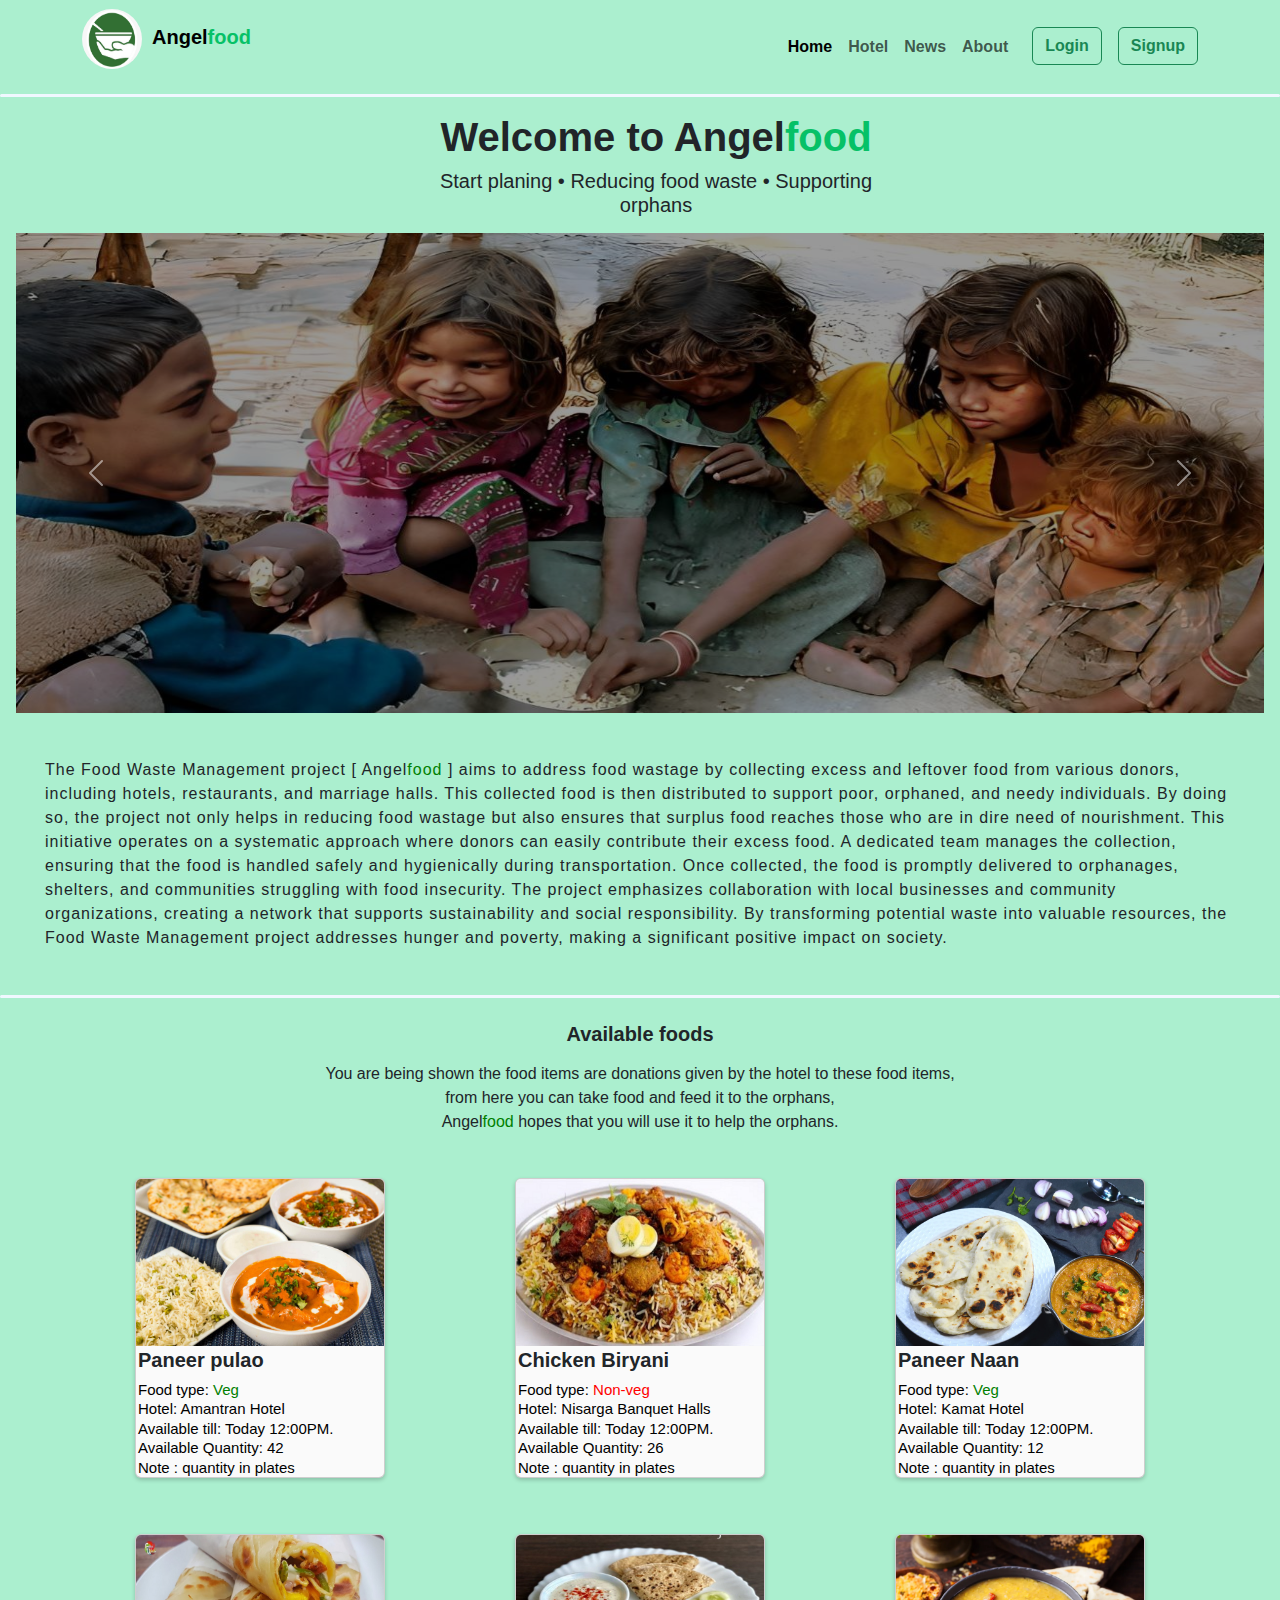
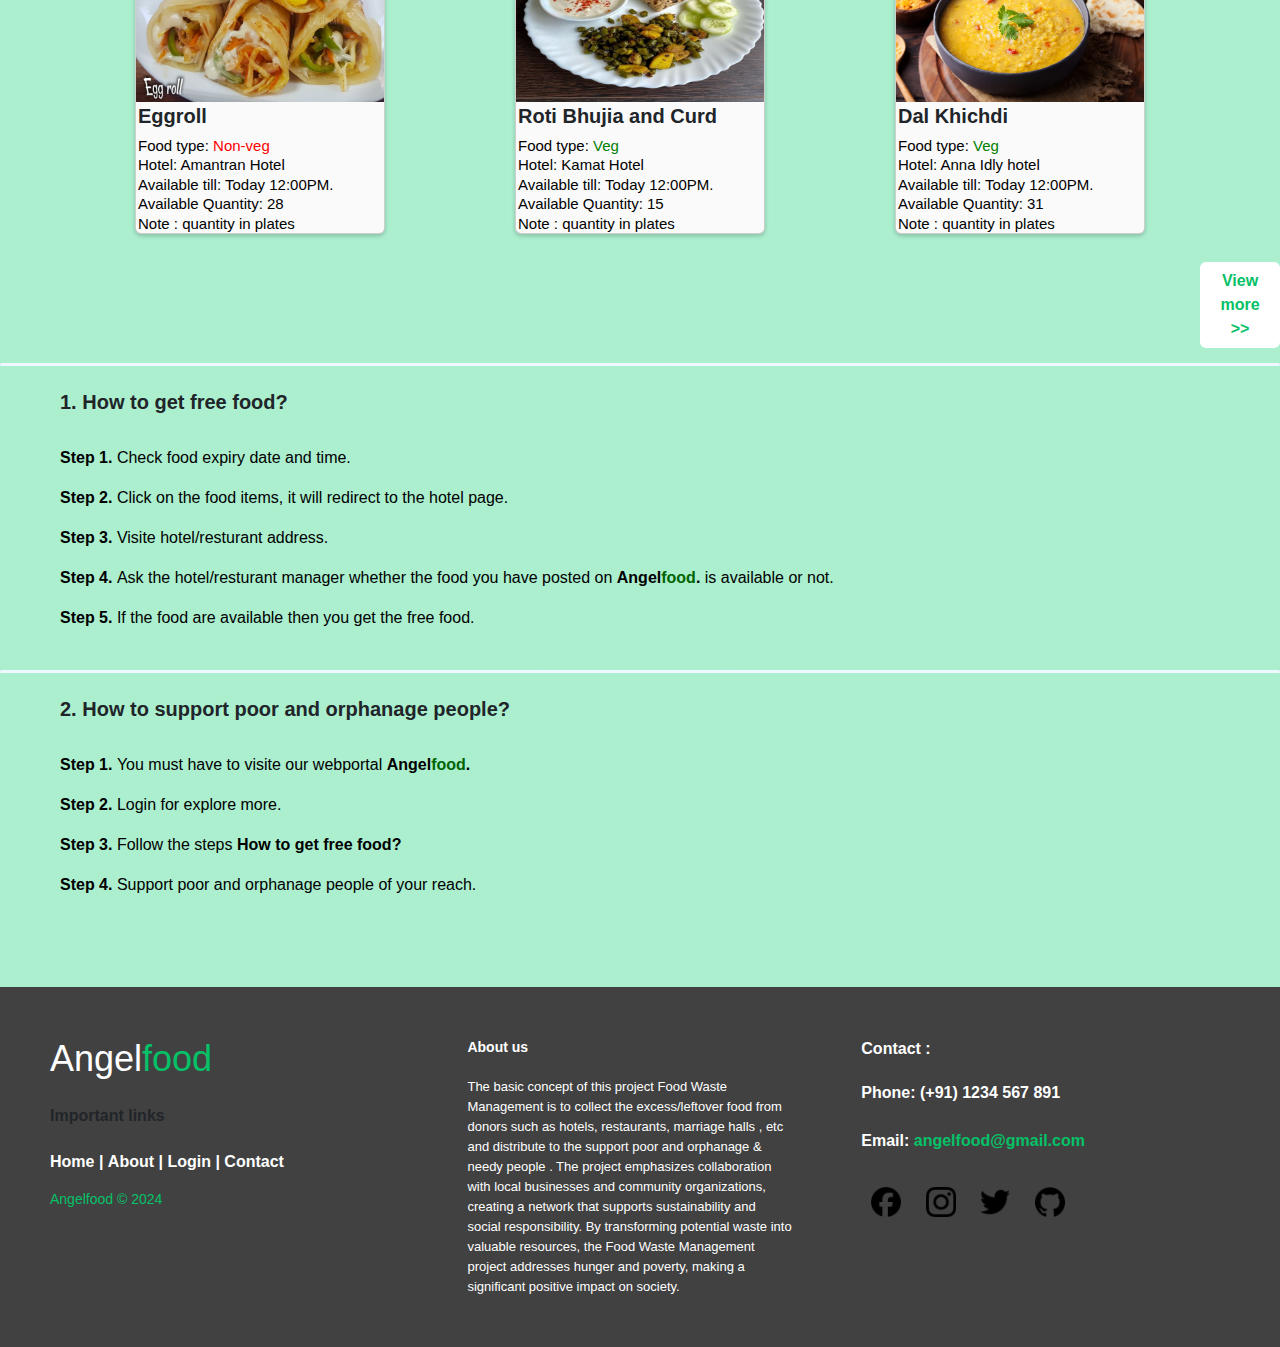
<file: index.html>
<!DOCTYPE html>
<html lang="en">
<head>
  <meta charset="UTF-8">
  <meta name="viewport" content="width=device-width, initial-scale=1">
  <title>Angelfood - Home</title>
  <link rel="stylesheet" href="style.css">
  <link rel="icon" type="image/x-icon" href="Images/logo1 edited.jpg">
  <link href="https://cdn.jsdelivr.net/npm/bootstrap@5.3.3/dist/css/bootstrap.min.css" rel="stylesheet" integrity="sha384-QWTKZyjpPEjISv5WaRU9OFeRpok6YctnYmDr5pNlyT2bRjXh0JMhjY6hW+ALEwIH" crossorigin="anonymous">
</head>
<body style="background-color: #abefcf;">
  <!--   <div class="overlay"></div>    --> 
  <nav class="navbar navbar-expand-lg py-1 sticky-top" style="background-color: #abefcf;">
    <div class="container">
      <a class="navbar-brand" href="index.html">
        <img src="Images/logo1 edited.jpg" width="60" height="60" alt="Logo" style="border-radius: 50%;"><b>Angel<span style="color: #06C167;">food</span></b><p></p>
      </a>
      <button class="navbar-toggler" type="button" data-bs-toggle="collapse" data-bs-target="#navbarNavAltMarkup" aria-controls="navbarNavAltMarkup" aria-expanded="false" aria-label="Toggle navigation">
        <span class="navbar-toggler-icon"></span>
      </button>
      <div class="collapse navbar-collapse" id="navbarNavAltMarkup">
        <div class="navbar-nav ms-auto">
          <a class="nav-link active" aria-current="page" href="index.html"><b>Home</b></a>
          <a class="nav-link" href="hotel.html"><b>Hotel</b></a>
          <a class="nav-link" href="hotel.html"><b>News</b></a>
          <a class="nav-link" href="about.html"><b>About</b></a>
          <a href="login.html"><button class="btn btn-outline-success ms-3 set"><b>Login</b></button></a>
          <a href="Signup.html"><button class="btn btn-outline-success ms-3 set"><b>Signup</b></button></a>
        </div>
      </div>
    </div>
  </nav>

  <div style="background-color: aliceblue; height: 3px; border-radius: 20px;"></div>


  <div class="container mt-3" style="padding-left: 22rem; padding-right: 20rem; padding-top: 0%; margin-top:0%;">
    <h1 class="text-center "><b>Welcome to Angel<span style="color: #06C167;">food</span></b></h1>
   <h6> <p class="lead text-center"><b>Start planing  &#x2022;  Reducing food waste  &#x2022;  Supporting orphans</p></b></h6>
     </div>

  <div id="hero-carousel" class="carousel slide" data-bs-ride="carousel" style="padding-left: 1rem; padding-right: 1rem;">
    <div class="carousel-inner">
      <div class="carousel-item active c-item">
        <img src="Images/coverimage.jpeg" class="d-block w-100 c-img" alt="Photo">
      </div>
      <div class="carousel-item c-item">
        <img src="Images/foodshare4.jpg" class="d-block w-100 c-img" alt="Photo">
      </div>
      <div class="carousel-item c-item">
        <img src="Images/orphanage3.jpg" class="d-block w-100 c-img" alt="Photo">
      </div>
      <div class="carousel-item c-item">
        <img src="Images/orphanage.avif" class="d-block w-100 c-img" alt="Photo">
      </div>
      <div class="carousel-item c-item">
        <img src="Images/orphanage2.jpg" class="d-block w-100 c-img" alt="Photo">
      </div>
      <div class="carousel-item c-item">
        <img src="Images/Foodshare2.jpg" class="d-block w-100 c-img" alt="Photo">
      </div>
      <div class="carousel-item c-item">
        <img src="Images/10-food-to-needy-1.jpg" class="d-block w-100 c-img" alt="Photo">
      </div>
    </div>
    <button class="carousel-control-prev" type="button" data-bs-target="#hero-carousel" data-bs-slide="prev">
      <span class="carousel-control-prev-icon" aria-hidden="true"></span>
      <span class="visually-hidden">Previous</span>
    </button>
    <button class="carousel-control-next" type="button" data-bs-target="#hero-carousel" data-bs-slide="next">
      <span class="carousel-control-next-icon" aria-hidden="true"></span>
      <span class="visually-hidden">Next</span>
    </button>
  </div>



  
  <p style="padding: 25px 25px; margin: 20px 20px;letter-spacing:1px;">The Food Waste Management project [ Angel<span style="color:green;">food</span> ] aims to address food wastage by collecting excess and leftover food from various donors, including hotels, restaurants, and marriage halls. This collected food is then distributed to support poor, orphaned, and needy individuals. By doing so, the project not only helps in reducing food wastage but also ensures that surplus food reaches those who are in dire need of nourishment.
    This initiative operates on a systematic approach where donors can easily contribute their excess food. A dedicated team manages the collection, ensuring that the food is handled safely and hygienically during transportation. Once collected, the food is promptly delivered to orphanages, shelters, and communities struggling with food insecurity.
    The project emphasizes collaboration with local businesses and community organizations, creating a network that supports sustainability and social responsibility. By transforming potential waste into valuable resources, the Food Waste Management project addresses hunger and poverty, making a significant positive impact on society.</p>
  
    <div style="background-color: aliceblue; height: 3px; border-radius: 20px;"></div>
    
    <h5><br><p class="text-center"><b>Available foods</b></a></p></h5>
    <div style="text-align: center;"><p>You are being shown the food items are donations given by the hotel to these food items,<br> from here you can take food and feed it to the orphans,<br> 
      Angel<span style="color:green;">food</span> hopes that you will use it to help the orphans.
    </p></div>
  
  <div class="container" style="background-color: #abefcf;">
    <div class="row">
      <div class="col-sm">
       <div class="card-container">
        <div class="card" style="height: 300px; width: 250px;">
          <div class="images" style="height: 210px; width: 250px;">
            <a href="hotel.html"><img src="Images/PolaoPaneer.jpg" alt="food-image"></a>
          </div>
         <div class="card-containt" >
          <h5><b>Paneer pulao</b></h5>
          <p>Food type:  <span style="color: green;">Veg</span>
          <br>Hotel:  Amantran Hotel <br>Available till: Today 12:00PM.
           <br>Available Quantity: 42 <br>Note : quantity in plates</p>
        </div>
      </div>
    </div> 
      </div>

      <div class="col-sm">
        <div class="card-container">
        <div class="card"style="height: 300px; width: 250px;">
          <div class="images" style="height: 210px; width: 250px;">
            <a href="hotel.html"><img src="Images/nonVeg.jpg" alt="food-image"></a>
          </div>
         <div class="card-containt">
          <h5><b>Chicken Biryani</b></h5>
          <p>Food type:  <span style="color: red;">Non-veg</span>
          <br>Hotel:  Nisarga Banquet Halls<br>Available till: Today 12:00PM.
          <br>Available Quantity: 26 <br>Note : quantity in plates</p>
        </div>
        </div>
       </div> 
      </div>
      
      <div class="col-sm">
        <div class="card-container">
        <div class="card" style="height: 300px; width: 250px;">
          <div class="images" style="height: 210px; width: 250px;">
            <a href="hotel.html"><img src="Images/NaanPaneer.webp" alt="food-image"></a>
          </div>
         <div class="card-containt">
          <h5><b>Paneer Naan</b></h5>
          <p>Food type:  <span style="color: green;">Veg</span>
          <br>Hotel:  Kamat Hotel <br>Available till: Today 12:00PM.
          <br>Available Quantity: 12 <br>Note : quantity in plates</p>
        </div>
      </div>
     </div> 
      </div>
    </div>
  </div>

  <div class="container">
    <div class="row">
      <div class="col-sm">
       <div class="card-container">
        <div class="card" style="height: 300px; width: 250px;">
          <div class="images" style="height: 210px; width: 250px;">
            <a href="hotel.html"><img src="Images/Eggroll.jpg" alt="food-image"></a>
          </div>
         <div class="card-containt">
          <h5><b>Eggroll</b></h5>
          <p>Food type:  <span style="color: red;">Non-veg</span>
          <br>Hotel:  Amantran Hotel <br>Available till: Today 12:00PM.
          <br>Available Quantity: 28 <br>Note : quantity in plates</p>
        </div>
      </div>
    </div> 
      </div>
      <div class="col-sm">
        <div class="card-container">
        <div class="card" style="height: 300px; width: 250px;">

          <div class="images" style="height: 210px; width: 250px;">
            <a href="hotel.html"><img src="Images/beans-potato-ki-sabzi .jpg" alt="food-image"></a>
          </div>
         
         <div class="card-containt">
          <h5><b>Roti Bhujia and Curd</b></h5>
          <p>Food type:  <span style="color: green;">Veg</span>
           <br>Hotel: Kamat Hotel <br>Available till: Today 12:00PM.
           <br>Available Quantity: 15 <br>Note : quantity in plates</p>
        </div>
      </div>
     </div> 
      </div>
      <div class="col-sm">
        <div class="card-container">
        <div class="card" style="height: 300px; width: 250px;">
          <div class="images" style="height: 210px; width: 250px;">
            <a href="hotel.html"><img src="Images/Masoor-dal-lentil.webp" alt="food-image"></a>
          </div>
         <div class="card-containt">
          <h5><b>Dal Khichdi</b></h5>
          <p>Food type:  <span style="color: green;">Veg</span>
          <br>Hotel:  Anna Idly hotel <br>Available till: Today 12:00PM.
          <br>Available Quantity: 31 <br>Note : quantity in plates</p>
        </div>
      </div>
     </div> 
      </div>
    </div>
  </div>
  
<div class="button">
  <a href="hotel.html"><button class="btn btn-outline ms-3" style="color:#06C167; background-color: white;"><b>View more >></b></button></a>
</div>

<div style="background-color: aliceblue; height: 3px; border-radius: 20px;"></div>
  
<div class="fooddata" style="background-color: #abefcf; border-top-width: 10px; border-color: aliceblue; border-radius: 50%;">
  <br><h5><b>1. How to get free food?</b></h5><br>
  <p><b>Step 1. </b>  Check food expiry date and time.</p>
  <p><b>Step 2. </b>  Click on the food items, it will redirect to the hotel page.</p>
  <p><b>Step 3. </b>  Visite hotel/resturant address.</p>
  <p><b>Step 4. </b>  Ask the hotel/resturant manager whether the food you have posted on <b>Angel<span style="color: darkgreen;">food</span>.</b> is available or not.</p>
  <p><b>Step 5. </b>  If the food are available then you get the free food.</p><br>

</div>
<div style="background-color: aliceblue; height: 3px; border-radius: 20px;"></div>

<div class="fooddata" style="background-color: #abefcf;">
  <br><h5><b>2. How to support poor and orphanage people?</b></h5><br>
  <p><b>Step 1. </b>  You must have to visite our webportal <b>Angel<span style="color: darkgreen;">food</span>.</b></p>
  <p><b>Step 2. </b>  Login for explore more.</p>
  <p><b>Step 3. </b>  Follow the steps <b>How to get free food?</b></p>
  <p><b>Step 4. </b>  Support poor and orphanage people of your reach.</p><br>

</div>

<footer class="footer">
  <span class="footer-right col-md-4 col-sm-6">
    <h2> Angel<span>food</span></h2>
    <!-- <h2>Food donate</h2> -->
    <p><br>Important links</p>
    <p class="menu">
      <a href="#"> Home</a> |
      <a href="about.html"> About</a> |
      <a href="profile.php"> Login</a> |
      <a href="contact.html"> Contact</a>
    </p>
    <p class="name"> Angelfood &copy 2024</p>
  </span>
  <div class="footer-left col-md-4 col-sm-6">
    <p class="about">
      <span>About us</span>The basic concept of this project  Food Waste Management is to collect the excess/leftover 
      food from donors such as hotels, restaurants, marriage halls , etc and distribute to  the support poor and orphanage & needy people .
      The project emphasizes collaboration with local businesses and community organizations, creating a network that supports sustainability
      and social responsibility. By transforming potential waste into valuable resources,
      the Food Waste Management project addresses hunger and poverty, making a significant positive impact on society.
</p>
  
  </div>
  <div class="footer-center col-md-4 col-sm-6">
    <div>
      <p><span style="font-size: medium;"> Contact :</span> </p>
      
    </div>
    <div>
  
      <p>Phone: (+91) 1234 567 891 <br><br></p>
      
    </div>
    <div  >
      <p>Email: <a href="#" style="color: #06C167;">angelfood@gmail.com</a><br><br></p>
    </div>
    
    <div class="sociallist">
      <span class="social">
      <a href="#"><img src="Images/facebook.webp" alt="Facebook logo"></a>
      <a href="#"><img src="Images/instagram.png" alt="instagram logo"></a>
      <a href="#"><img src="Images/twitter.png" alt="Twitter logo"></a>
      <a href="#"><img src="Images/github-logo.png" alt="Github logo"></a>
      </span>
    </div>
  </div>
  
</footer>

      
     </div>
   </div>
  </div>
  
  <!-- Include additional carousels here -->
  
  <script src="https://cdn.jsdelivr.net/npm/bootstrap@5.3.3/dist/js/bootstrap.bundle.min.js" integrity="sha384-YvpcrYf0tY3lHB60NNkmXc5s9fDVZLESaAA55NDzOxhy9GkcIdslK1eN7N6jIeHz" crossorigin="anonymous"></script>
  </body>
  </html>
</file>
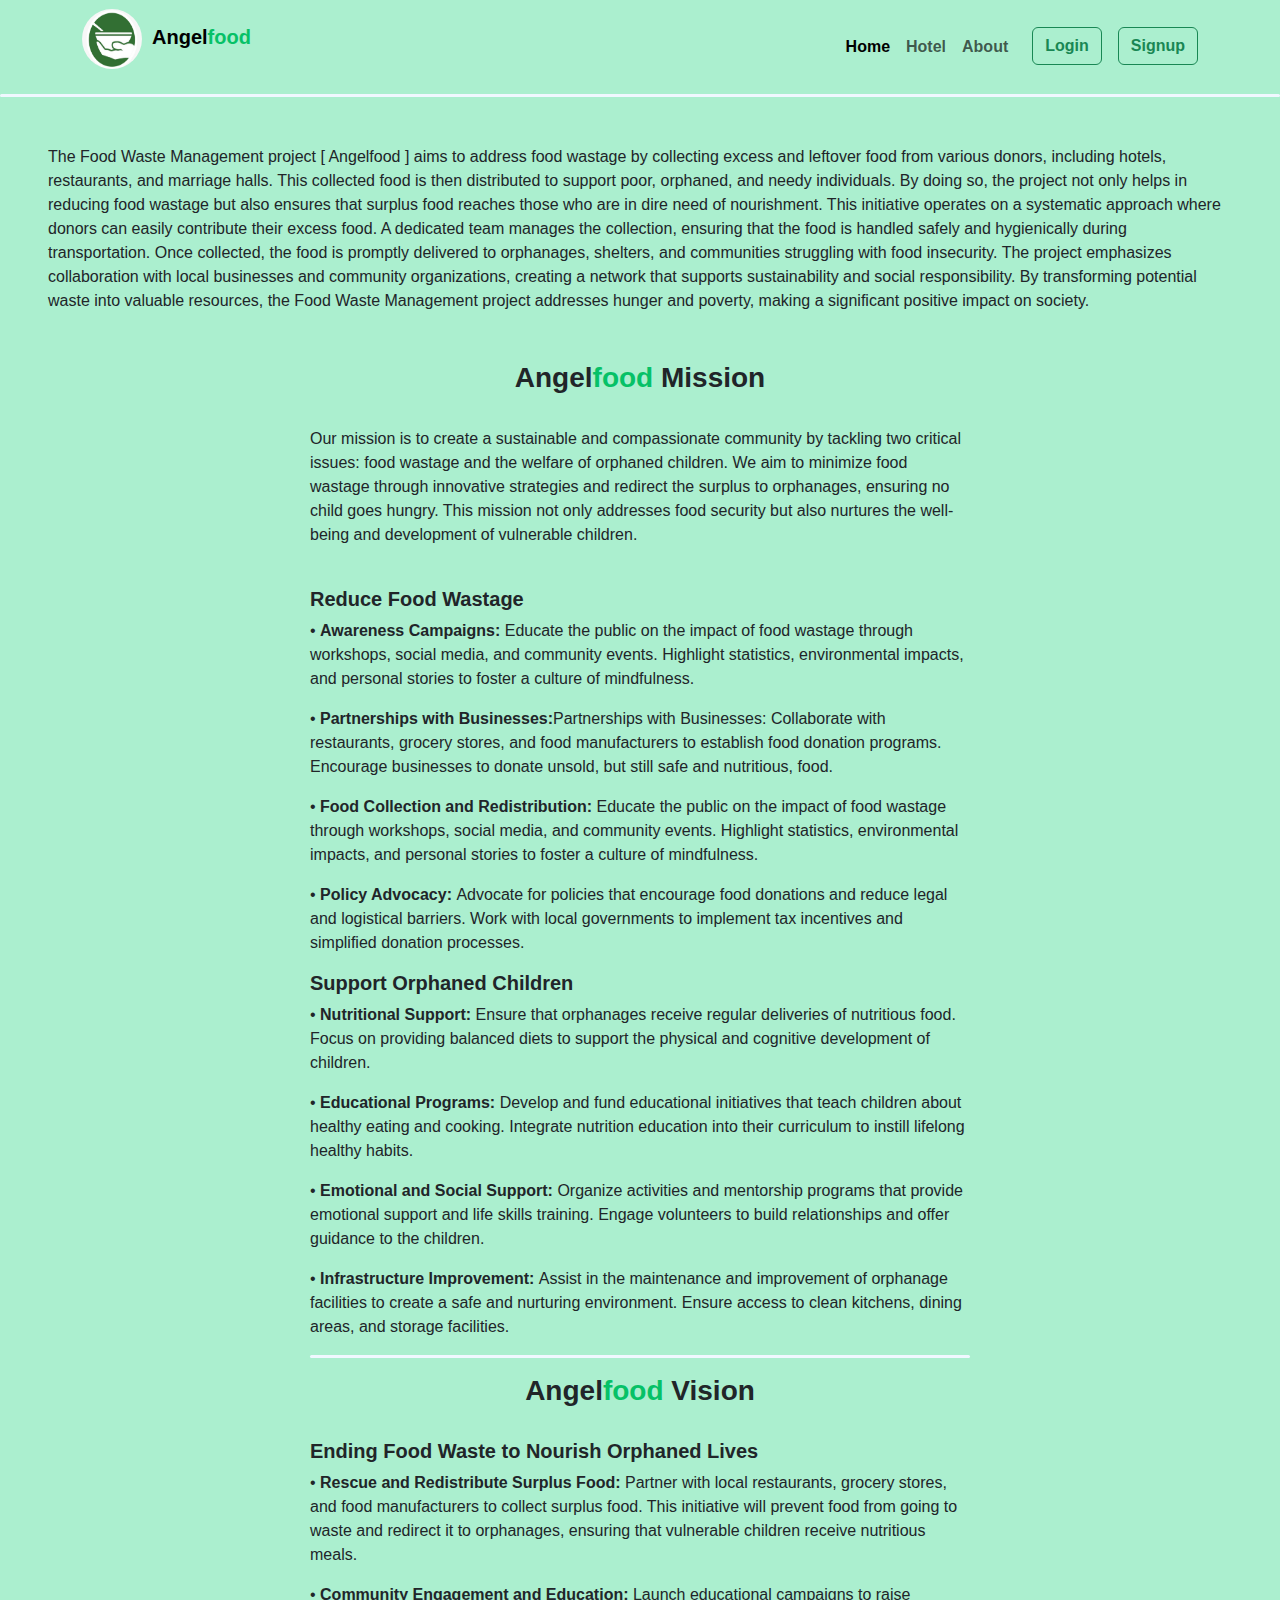
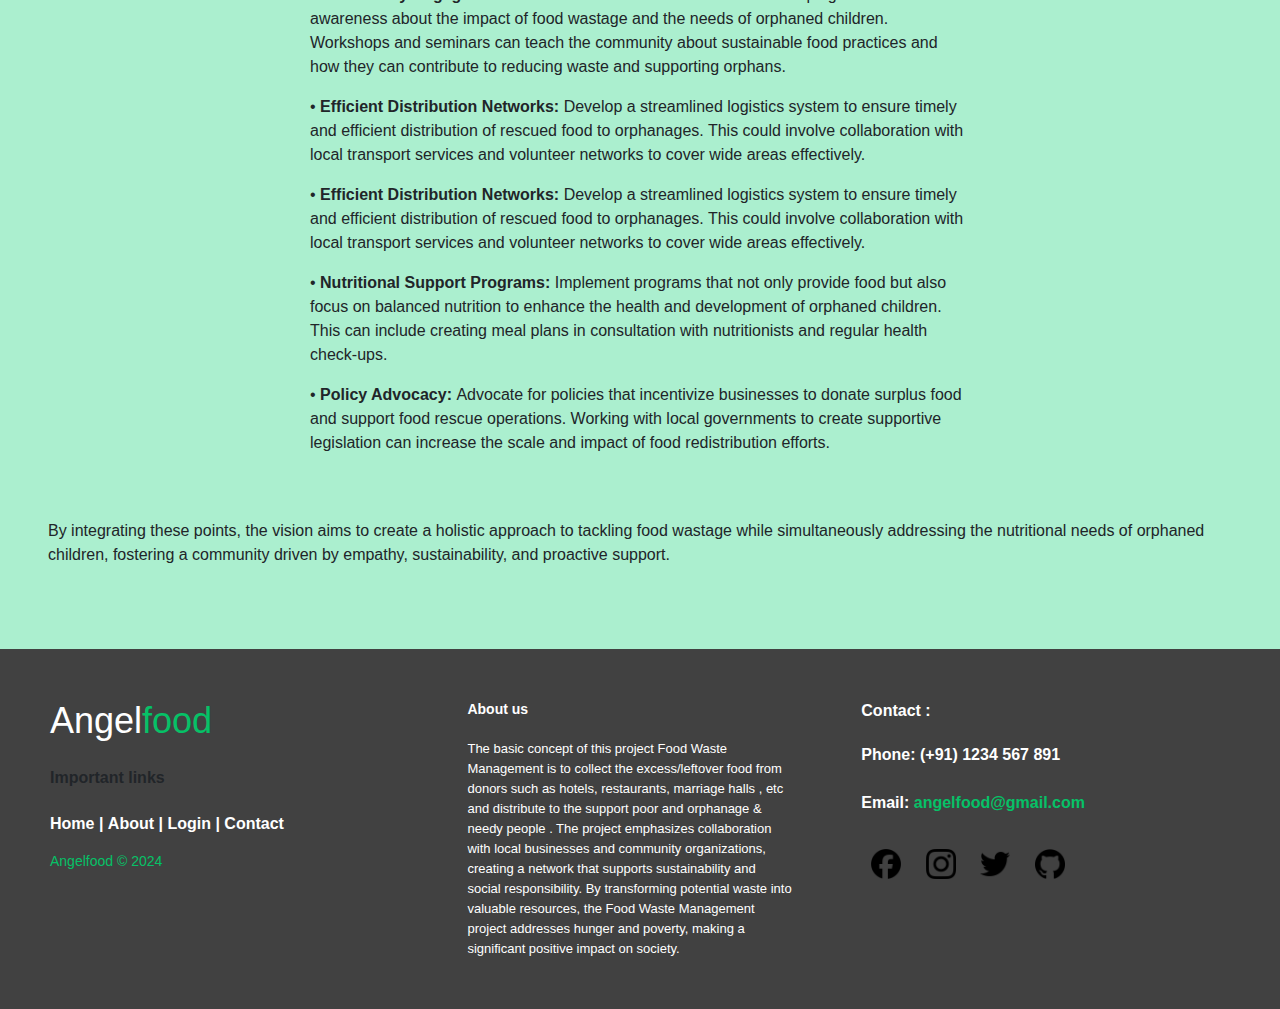
<file: about.html>
<!DOCTYPE html>
<html lang="en">
<head>
  <meta charset="UTF-8">
  <meta name="viewport" content="width=device-width, initial-scale=1">
  <title>AnglePlate - Hotel</title>
  <link rel="stylesheet" href="style.css">
  <link rel="icon" type="image/x-icon" href="Images/logo1 edited.jpg">
  <link href="https://cdn.jsdelivr.net/npm/bootstrap@5.3.3/dist/css/bootstrap.min.css" rel="stylesheet" integrity="sha384-QWTKZyjpPEjISv5WaRU9OFeRpok6YctnYmDr5pNlyT2bRjXh0JMhjY6hW+ALEwIH" crossorigin="anonymous">
</head>
<body style="background-color:#abefcf ;">
  <!--   <div class="overlay"></div>    --> 
  <nav class="navbar navbar-expand-lg py-1 sticky-top" style="background-color: #abefcf;">
    <div class="container">
      <a class="navbar-brand" href="index.html">
        <img src="Images/logo1 edited.jpg" width="60" height="60" alt="Logo" style="border-radius: 50%;"><b>Angel<span style="color: #06C167;">food</span></b><p></p>
      </a>
      <button class="navbar-toggler" type="button" data-bs-toggle="collapse" data-bs-target="#navbarNavAltMarkup" aria-controls="navbarNavAltMarkup" aria-expanded="false" aria-label="Toggle navigation">
        <span class="navbar-toggler-icon"></span>
      </button>
      <div class="collapse navbar-collapse" id="navbarNavAltMarkup">
        <div class="navbar-nav ms-auto">
          <a class="nav-link active" aria-current="page" href="index.html"><b>Home</b></a>
          <a class="nav-link" href="hotel.html"><b>Hotel</b></a>
          <a class="nav-link" href="about.html"><b>About</b></a>
          <a href="login.html"><button class="btn btn-outline-success ms-3 set"><b>Login</b></button></a>
          <a href="Signup.html"><button class="btn btn-outline-success ms-3 set"><b>Signup</b></button></a>
        </div>
      </div>
    </div>
  </nav>

  <div style="background-color: aliceblue; height: 3px; border-radius: 20px;"></div>
  <p style="padding-left: 3rem; padding-right: 3rem; padding-top: 3rem; padding-bottom: 2rem;">The Food Waste Management project [ Angelfood ] aims to address food wastage by collecting excess and leftover food from various donors, including hotels, restaurants, and marriage halls. 
    This collected food is then distributed to support poor, orphaned, and needy individuals. By doing so, the project not only helps in reducing food wastage but also ensures that surplus food reaches those who are in dire need of nourishment. 
    This initiative operates on a systematic approach where donors can easily contribute their excess food. A dedicated team manages the collection, ensuring that the food is handled safely and hygienically during transportation. Once collected, the food is promptly delivered to orphanages, shelters, and communities struggling with food insecurity. 
    The project emphasizes collaboration with local businesses and community organizations, creating a network that supports sustainability and social responsibility. By transforming potential waste into valuable resources, the Food Waste Management project addresses hunger and poverty, making a significant positive impact on society.</p>
  <div class="container mt-3" style="padding-left: 15rem; padding-right: 15rem; padding-top: 0%; margin-top:0%;">
    
    <h3 class="text-center "><b>Angel<span style="color: #06C167;">food</span> Mission</b></h3>
    <br>
    <p>Our mission is to create a sustainable and compassionate community by tackling two critical issues: food wastage and the welfare of orphaned children.
       We aim to minimize food wastage through innovative strategies and redirect the surplus to orphanages, ensuring no child goes hungry. 
       This mission not only addresses food security but also nurtures the well-being and development of vulnerable children.</p>
       <br>
       <h5><b>Reduce Food Wastage</b></h5>
       <p>&#x2022; <b>Awareness Campaigns: </b>Educate the public on the impact of food wastage through workshops, social media, and community events.
         Highlight statistics, environmental impacts, and personal stories to foster a culture of mindfulness.</p>
       
       <p>&#x2022; <b>Partnerships with Businesses:</b>Partnerships with Businesses: Collaborate with restaurants, grocery stores, and food manufacturers to establish food donation programs.
         Encourage businesses to donate unsold, but still safe and nutritious, food.</p>

       <p>&#x2022; <b>Food Collection and Redistribution:  </b>Educate the public on the impact of food wastage through workshops, social media, and community events.
         Highlight statistics, environmental impacts, and personal stories to foster a culture of mindfulness.</p>
        <p>&#x2022; <b>Policy Advocacy:   </b>Advocate for policies that encourage food donations and reduce legal and logistical barriers.
           Work with local governments to implement tax incentives and simplified donation processes.</p>

      <h5><b>Support Orphaned Children</b></h5>
       <p>&#x2022; <b>Nutritional Support:  </b>Ensure that orphanages receive regular deliveries of nutritious food. Focus on providing balanced diets to support the physical and cognitive development of children.</p>
        <p>&#x2022; <b>Educational Programs:  </b> Develop and fund educational initiatives that teach children about healthy eating and cooking. Integrate nutrition education into their curriculum to instill lifelong healthy habits.</p>
          <p>&#x2022; <b>Emotional and Social Support:  </b>Organize activities and mentorship programs that provide emotional support and life skills training. Engage volunteers to build relationships and offer guidance to the children.</p>
           <p>&#x2022; <b>Infrastructure Improvement:   </b>Assist in the maintenance and improvement of orphanage facilities to create a safe and nurturing environment. Ensure access to clean kitchens, dining areas, and storage facilities.</p>
           <div style="background-color: aliceblue; height: 3px; border-radius: 20px; margin-bottom: 1rem;"></div>

     <h3 class="text-center "><b>Angel<span style="color: #06C167;"">food</span> Vision</b></h3><br>
     <h5><b>Ending Food Waste to Nourish Orphaned Lives</b></h5>
     <p>&#x2022; <b>Rescue and Redistribute Surplus Food:  </b>Partner with local restaurants, grocery stores, and food manufacturers to collect surplus food. This initiative will prevent food from going to waste and redirect it to orphanages, ensuring that vulnerable children receive nutritious meals.
     <p>&#x2022; <b>Community Engagement and Education:  </b>Launch educational campaigns to raise awareness about the impact of food wastage and the needs of orphaned children. Workshops and seminars can teach the community about sustainable food practices and how they can contribute to reducing waste and supporting orphans.
     <p>&#x2022; <b>Efficient Distribution Networks:  </b>Develop a streamlined logistics system to ensure timely and efficient distribution of rescued food to orphanages. This could involve collaboration with local transport services and volunteer networks to cover wide areas effectively.
      <p>&#x2022; <b>Efficient Distribution Networks:  </b>Develop a streamlined logistics system to ensure timely and efficient distribution of rescued food to orphanages. This could involve collaboration with local transport services and volunteer networks to cover wide areas effectively.

        <p>&#x2022; <b>Nutritional Support Programs:  </b>Implement programs that not only provide food but also focus on balanced nutrition to enhance the health and development of orphaned children. This can include creating meal plans in consultation with nutritionists and regular health check-ups.
          <p>&#x2022; <b>Policy Advocacy:   </b>Advocate for policies that incentivize businesses to donate surplus food and support food rescue operations. Working with local governments to create supportive legislation can increase the scale and impact of food redistribution efforts.
  </div>
      <p style="padding-left: 3rem; padding-right: 3rem; padding-top: 3rem; padding-bottom: 2rem;">By integrating these points, the vision aims to create a holistic approach to tackling food wastage while simultaneously addressing the nutritional needs of orphaned children, fostering a community driven by empathy, sustainability, and proactive support.</p>


  <footer class="footer">
    <span class="footer-right col-md-4 col-sm-6">
      <h2> Angel<span>food</span></h2>
      <!-- <h2>Food donate</h2> -->
      <p><br>Important links</p>
      <p class="menu">
        <a href="#"> Home</a> |
        <a href="about.html"> About</a> |
        <a href="profile.php"> Login</a> |
        <a href="contact.html"> Contact</a>
      </p>
      <p class="name"> Angelfood &copy 2024</p>
    </span>
    <div class="footer-left col-md-4 col-sm-6">
      <p class="about">
        <span>About us</span>The basic concept of this project  Food Waste Management is to collect the excess/leftover 
        food from donors such as hotels, restaurants, marriage halls , etc and distribute to  the support poor and orphanage & needy people .
        The project emphasizes collaboration with local businesses and community organizations, creating a network that supports sustainability
        and social responsibility. By transforming potential waste into valuable resources,
        the Food Waste Management project addresses hunger and poverty, making a significant positive impact on society.
  </p>
    
    </div>
    <div class="footer-center col-md-4 col-sm-6">
      <div>
        <p><span style="font-size: medium;"> Contact :</span> </p>
        
      </div>
      <div>
    
        <p>Phone: (+91) 1234 567 891 <br><br></p>
        
      </div>
      <div  >
        <p>Email: <a href="#" style="color: #06C167;">angelfood@gmail.com</a><br><br></p>
      </div>
      
      <div class="sociallist">
        <span class="social">
        <a href="#"><img src="Images/facebook.webp" alt="Facebook logo"></a>
        <a href="#"><img src="Images/instagram.png" alt="instagram logo"></a>
        <a href="#"><img src="Images/twitter.png" alt="Twitter logo"></a>
        <a href="#"><img src="Images/github-logo.png" alt="Github logo"></a>
        </span>
      </div>
    </div>
    
  </footer>
  
<script src="https://cdn.jsdelivr.net/npm/bootstrap@5.3.3/dist/js/bootstrap.bundle.min.js" integrity="sha384-YvpcrYf0tY3lHB60NNkmXc5s9fDVZLESaAA55NDzOxhy9GkcIdslK1eN7N6jIeHz" crossorigin="anonymous"></script>
</body>
</html>
</file>
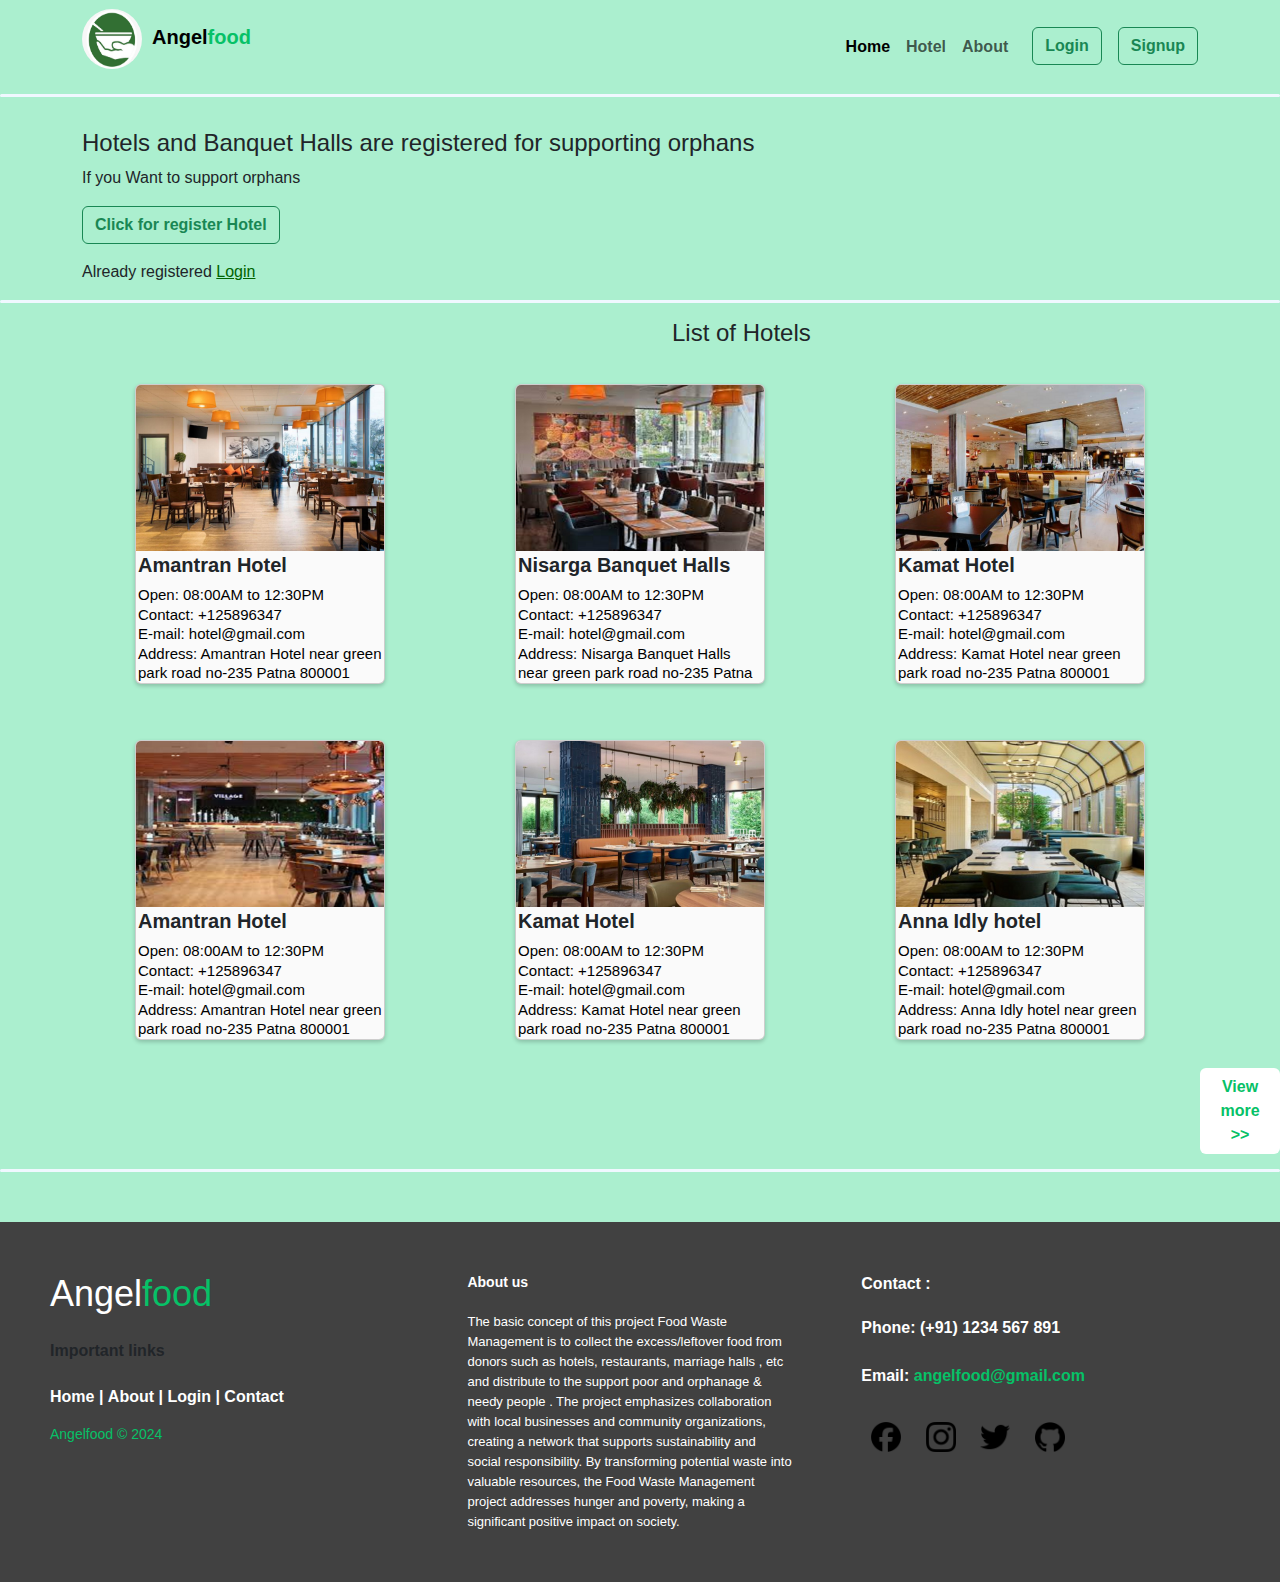
<file: hotel.html>
<!DOCTYPE html>
<html lang="en">
<head>
  <meta charset="UTF-8">
  <meta name="viewport" content="width=device-width, initial-scale=1">
  <title>AnglePlate - Hotel</title>
  <link rel="stylesheet" href="style.css">
  <link rel="icon" type="image/x-icon" href="Images/logo1 edited.jpg">
  <link href="https://cdn.jsdelivr.net/npm/bootstrap@5.3.3/dist/css/bootstrap.min.css" rel="stylesheet" integrity="sha384-QWTKZyjpPEjISv5WaRU9OFeRpok6YctnYmDr5pNlyT2bRjXh0JMhjY6hW+ALEwIH" crossorigin="anonymous">
</head>
<body style="background-color:#abefcf ;">
  <!--   <div class="overlay"></div>    --> 
  <nav class="navbar navbar-expand-lg py-1 sticky-top" style="background-color: #abefcf;">
    <div class="container">
      <a class="navbar-brand" href="index.html">
        <img src="Images/logo1 edited.jpg" width="60" height="60" alt="Logo" style="border-radius: 50%;"><b>Angel<span style="color: #06C167;">food</span></b><p></p>
      </a>
      <button class="navbar-toggler" type="button" data-bs-toggle="collapse" data-bs-target="#navbarNavAltMarkup" aria-controls="navbarNavAltMarkup" aria-expanded="false" aria-label="Toggle navigation">
        <span class="navbar-toggler-icon"></span>
      </button>
      <div class="collapse navbar-collapse" id="navbarNavAltMarkup">
        <div class="navbar-nav ms-auto">
          <a class="nav-link active" aria-current="page" href="index.html"><b>Home</b></a>
          <a class="nav-link" href="hotel.html"><b>Hotel</b></a>
          <a class="nav-link" href="about.html"><b>About</b></a>
          <a href="login.html"><button class="btn btn-outline-success ms-3 set"><b>Login</b></button></a>
          <a href="Signup.html"><button class="btn btn-outline-success ms-3 set"><b>Signup</b></button></a>
        </div>
      </div>
    </div>
  </nav>
  <div style="background-color: aliceblue; height: 3px; border-radius: 20px;"></div>

<div class="container" style="padding-top: 2rem;"><h4>Hotels and Banquet Halls are registered for supporting orphans </h4>
  <p>If you Want to support orphans </p><p><a href="hotelSignup.html"><button class="btn btn-outline-success set"><b>Click for register Hotel</b></button></a></p>
  <p>Already registered <a href="login.html" style="color: darkgreen;">Login</a></p>

  </div>
</p></div>
  <div style="background-color: aliceblue; height: 3px; border-radius: 20px;"></div>
<h4 style="display:flex; padding-left: 42rem; padding-top: 1rem;">List of Hotels</h4>

  <div class="container" style="background-color: #abefcf;">
    <div class="row">
      <div class="col-sm">
       <div class="card-container">
        <div class="card" style="height: 300px; width: 250px;">
          <div class="images" style="height: 210px; width: 250px;">
            <a href="#"><img src="Images/hotel1.jpg" alt="food-image"></a>
          </div>
         <div class="card-containt" >
          <h5><b>Amantran Hotel</b></h5>
          <p>Open: 08:00AM to 12:30PM
            <br>Contact: +125896347<br>E-mail: hotel@gmail.com
            <br>Address: Amantran Hotel near green park road no-235 Patna 800001</p>
        </div>
      </div>
    </div> 
      </div>

      <div class="col-sm">
        <div class="card-container">
        <div class="card"style="height: 300px; width: 250px;">
          <div class="images" style="height: 210px; width: 250px;">
            <a href="#"><img src="Images/hotel2.jpeg" alt="food-image"></a>
          </div>
         <div class="card-containt">
          <h5><b>Nisarga Banquet Halls</b></h5>
          <p>Open: 08:00AM to 12:30PM
            <br>Contact: +125896347<br>E-mail: hotel@gmail.com
            <br>Address: Nisarga Banquet Halls near green park road no-235 Patna 800001</p>
        </div>
        </div>
       </div> 
      </div>
      
      <div class="col-sm">
        <div class="card-container">
        <div class="card" style="height: 300px; width: 250px;">
          <div class="images" style="height: 210px; width: 250px;">
            <a href="#"><img src="Images/hotel3.jpg" alt="food-image"></a>
          </div>
         <div class="card-containt">
          <h5><b>Kamat Hotel</b></h5>
          <p>Open: 08:00AM to 12:30PM
            <br>Contact: +125896347<br>E-mail: hotel@gmail.com
            <br>Address: Kamat Hotel near green park road no-235 Patna 800001</p>
        </div>
      </div>
     </div> 
      </div>
    </div>
  </div>

  <div class="container">
    <div class="row">
      <div class="col-sm">
       <div class="card-container">
        <div class="card" style="height: 300px; width: 250px;">
          <div class="images" style="height: 210px; width: 250px;">
            <a href="#"><img src="Images/hotel4.jpeg" alt="food-image"></a>
          </div>
         <div class="card-containt">
          <h5><b>Amantran Hotel</b></h5>
          <p>Open: 08:00AM to 12:30PM
            <br>Contact: +125896347<br>E-mail: hotel@gmail.com
            <br>Address: Amantran Hotel near green park road no-235 Patna 800001</p>
        </div>
      </div>
    </div> 
      </div>
      <div class="col-sm">
        <div class="card-container">
        <div class="card" style="height: 300px; width: 250px;">

          <div class="images" style="height: 210px; width: 250px;">
            <a href="#"><img src="Images/hotel5.jpg" alt="food-image"></a>
          </div>
         
         <div class="card-containt">
          <h5><b>Kamat Hotel</b></h5>
          <p>Open: 08:00AM to 12:30PM
          <br>Contact: +125896347<br>E-mail: hotel@gmail.com
          <br>Address: Kamat Hotel near green park road no-235 Patna 800001</p>
        </div>
      </div>
     </div> 
      </div>
      <div class="col-sm">
        <div class="card-container">
        <div class="card" style="height: 300px; width: 250px;">
          <div class="images" style="height: 210px; width: 250px;">
            <a href="#"><img src="Images/hotel6.jpg" alt="food-image"></a>
          </div>
         <div class="card-containt">
          <h5><b>Anna Idly hotel</b></h5>
          <p>Open: 08:00AM to 12:30PM
          <br>Contact: +125896347<br>E-mail: hotel@gmail.com
          <br>Address: Anna Idly hotel near green park road no-235 Patna 800001</p>
        </div>
      </div>
     </div> 
      </div>
    </div>
  </div>
  
<div class="button">
  <a href="hotel.html"><button class="btn btn-outline ms-3" style="color:#06C167; background-color: white;"><b>View more >></b></button></a>
</div>

<div style="background-color: aliceblue; height: 3px; border-radius: 20px;"></div>
  


<footer class="footer">
    <span class="footer-right col-md-4 col-sm-6">
      <h2> Angel<span>food</span></h2>
      <!-- <h2>Food donate</h2> -->
      <p><br>Important links</p>
      <p class="menu">
        <a href="#"> Home</a> |
        <a href="about.html"> About</a> |
        <a href="profile.php"> Login</a> |
        <a href="contact.html"> Contact</a>
      </p>
      <p class="name"> Angelfood &copy 2024</p>
    </span>
    <div class="footer-left col-md-4 col-sm-6">
      <p class="about">
        <span>About us</span>The basic concept of this project  Food Waste Management is to collect the excess/leftover 
        food from donors such as hotels, restaurants, marriage halls , etc and distribute to  the support poor and orphanage & needy people .
        The project emphasizes collaboration with local businesses and community organizations, creating a network that supports sustainability
        and social responsibility. By transforming potential waste into valuable resources,
        the Food Waste Management project addresses hunger and poverty, making a significant positive impact on society.
  </p>
    
    </div>
    <div class="footer-center col-md-4 col-sm-6">
      <div>
        <p><span style="font-size: medium;"> Contact :</span> </p>
        
      </div>
      <div>
    
        <p>Phone: (+91) 1234 567 891 <br><br></p>
        
      </div>
      <div  >
        <p>Email: <a href="#" style="color: #06C167;">angelfood@gmail.com</a><br><br></p>
      </div>
      
      <div class="sociallist">
        <span class="social">
        <a href="#"><img src="Images/facebook.webp" alt="Facebook logo"></a>
        <a href="#"><img src="Images/instagram.png" alt="instagram logo"></a>
        <a href="#"><img src="Images/twitter.png" alt="Twitter logo"></a>
        <a href="#"><img src="Images/github-logo.png" alt="Github logo"></a>
        </span>
      </div>
    </div>
    
</footer>
  
<script src="https://cdn.jsdelivr.net/npm/bootstrap@5.3.3/dist/js/bootstrap.bundle.min.js" integrity="sha384-YvpcrYf0tY3lHB60NNkmXc5s9fDVZLESaAA55NDzOxhy9GkcIdslK1eN7N6jIeHz" crossorigin="anonymous"></script>
</body>
</html>
</file>
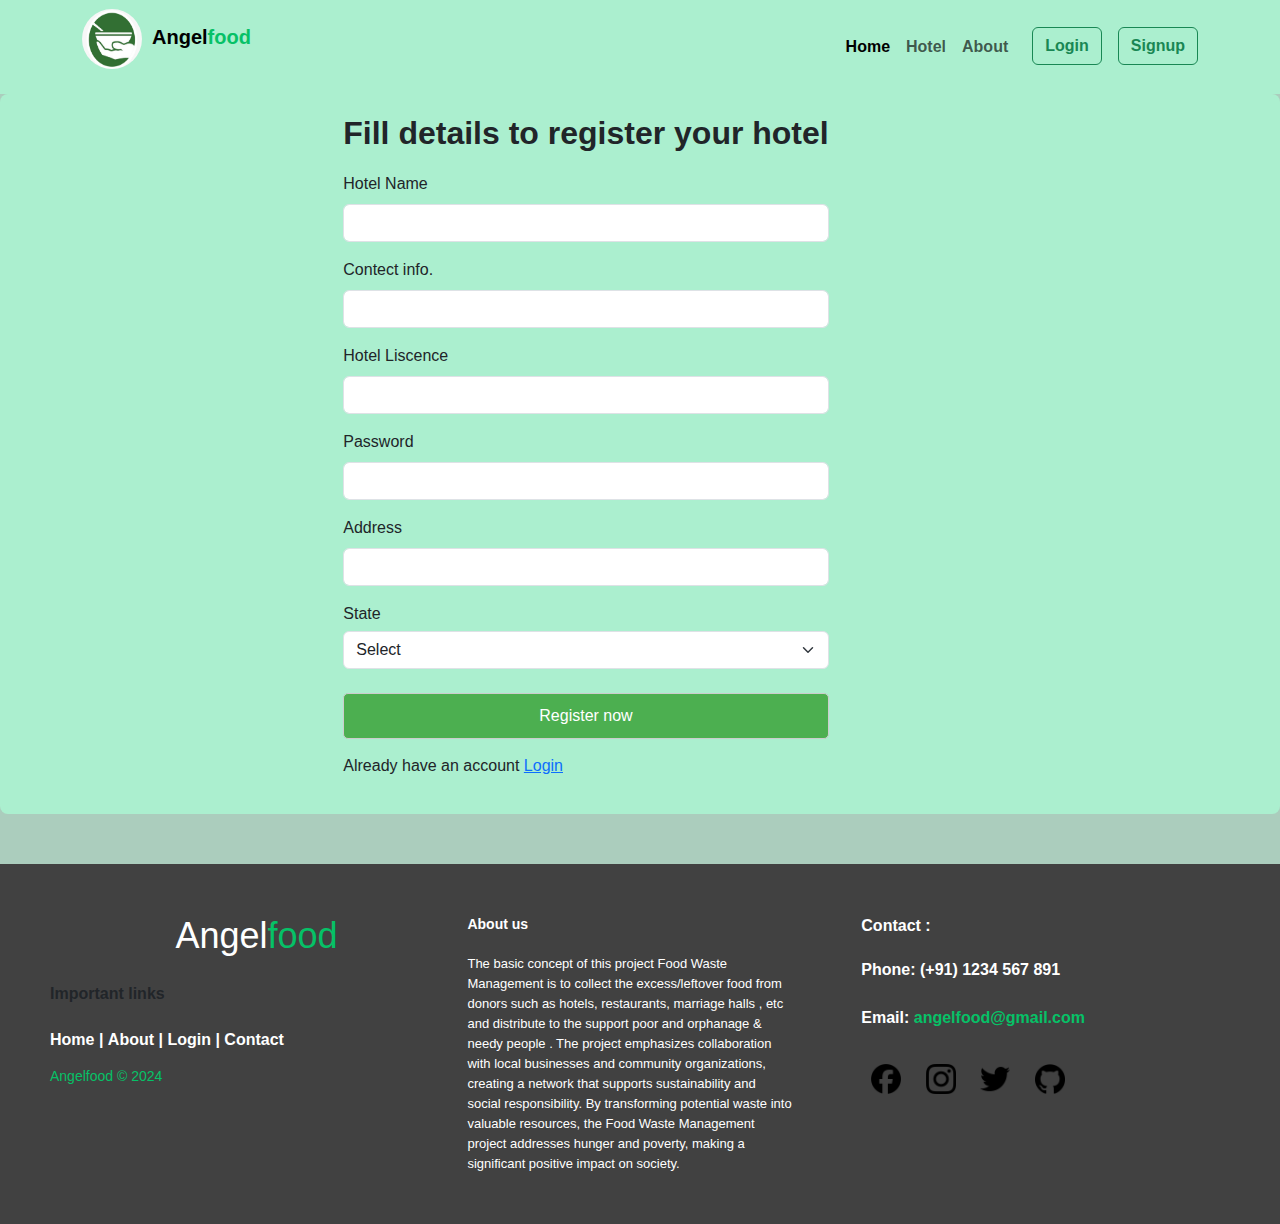
<file: hotelSignup.html>
<!DOCTYPE html>
<html lang="en">
<head>
  <meta charset="UTF-8">
  <meta name="viewport" content="width=device-width, initial-scale=1">
  <title>AnglePlate - About</title>
  <link rel="stylesheet" href="style.css">
  <link rel="icon" type="image/x-icon" href="Images/logo1 edited.jpg">
  <link href="https://cdn.jsdelivr.net/npm/bootstrap@5.3.3/dist/css/bootstrap.min.css" rel="stylesheet" integrity="sha384-QWTKZyjpPEjISv5WaRU9OFeRpok6YctnYmDr5pNlyT2bRjXh0JMhjY6hW+ALEwIH" crossorigin="anonymous">
</head>
<body style="background-color: #abcdbd;">
   <!--   <div class="overlay"></div>    --> 
   <nav class="navbar navbar-expand-lg py-1 sticky-top" style="background-color: #abefcf;">
    <div class="container">
      <a class="navbar-brand" href="index.html">
        <img src="Images/logo1 edited.jpg" width="60" height="60" alt="Logo" style="border-radius: 50%;"><b>Angel<span style="color: #06C167;">food</span></b><p></p>
      </a>
      <button class="navbar-toggler" type="button" data-bs-toggle="collapse" data-bs-target="#navbarNavAltMarkup" aria-controls="navbarNavAltMarkup" aria-expanded="false" aria-label="Toggle navigation">
        <span class="navbar-toggler-icon"></span>
      </button>
      <div class="collapse navbar-collapse" id="navbarNavAltMarkup">
        <div class="navbar-nav ms-auto">
          <a class="nav-link active" aria-current="page" href="index.html"><b>Home</b></a>
          <a class="nav-link" href="hotel.html"><b>Hotel</b></a>
          <a class="nav-link" href="about.html"><b>About</b></a>
          <a href="login.html"><button class="btn btn-outline-success ms-3 set"><b>Login</b></button></a>
          <a href="Signup.html"><button class="btn btn-outline-success ms-3 set"><b>Signup</b></button></a>
        </div>
      </div>
    </div>
  </nav>

 
  <div class="login-container" style="height: fit-content;padding-right: 8rem; background-color: #abefcf;">

    <form action="/login" method="post">
        <h2><b>Fill details to register your hotel</b></h2>
        <div class="mb-3"> <label for="exampleInputEmail1" class="form-label">Hotel Name</label>
                <input type="email" class="form-control" id="exampleInputEmail1" aria-describedby="Name">
            </div>
        <div class="mb-3"> <label for="exampleInputEmail1" class="form-label">Contect info.</label>
                        <input type="email" class="form-control" id="exampleInputEmail1" aria-describedby="emailHelp">
        </div>
        <div class="mb-3"> <label for="exampleInputEmail1" class="form-label">Hotel Liscence</label>
            <input type="email" class="form-control" id="exampleInputEmail1" aria-describedby="emailHelp">
        </div>   
        <div class="mb-3"> <label for="exampleInputEmail1" class="form-label">Password</label>
            <input type="email" class="form-control" id="exampleInputEmail1" aria-describedby="password">
        </div>
        <div class="mb-3"> <label for="exampleInputEmail1" class="form-label">Address</label>
            <input type="email" class="form-control" id="exampleInputEmail1" aria-describedby="Address">
        </div>

            <span><label >State</label>
            <select id="inputState" class="form-select">
              <option selected>Select</option>
              <option>Andhra Pradesh</option>
              <option>Arunachal Pradesh</option>
              <option>Assam</option>
              <option>Bihar</option>
              <option>Chhattisgarh</option>
              <option>Goa</option>
              <option>Gujarat</option>
              <option>Haryana</option>
              <option>Himachal Pradesh</option>
              <option>Jharkhand</option>
              <option>Karnataka</option>
              <option>Kerala</option>
              <option>Madhya Pradesh</option>
              <option>Maharashtra</option>
              <option>Manipur</option>
              <option>Meghalaya</option>
              <option>Mizoram</option>
              <option>Nagaland</option>
              <option>Odisha</option>
              <option>Punjab</option>
              <option>Rajasthan</option>
              <option>Sikkim</option>
              <option>Tamil Nadu</option>
              <option>Telangana</option>
              <option>Tripura</option>
              <option>Uttar Pradesh</option>
              <option>Uttarakhand</option>
              <option>West Bengal</option>
              <option>Andaman and Nicobar</option>
              <option>Chandigarh</option>
              <option>Dadra and Nagar Haveli and Daman and Diu</option>
              <option>Delhi</option>
              <option>Jammu and Kashmir</option>
              <option>Ladakh</option>
              <option>Lakshadweep</option>
              <option>Puducherry</option>
          </select>
            </span>
     <div height="20px"><br></div>
        <a href="#"><input type="submit"  value="Register now"></a>
        <p>Already have an account <a href="login.html">Login</a></p>
    </form>
</div>





<footer class="footer">
  <span class="footer-right col-md-4 col-sm-6">
    <h2> Angel<span>food</span></h2>
    <!-- <h2>Food donate</h2> -->
    <p><br>Important links</p>
    <p class="menu">
      <a href="#"> Home</a> |
      <a href="about.html"> About</a> |
      <a href="profile.php"> Login</a> |
      <a href="contact.html"> Contact</a>
    </p>
    <p class="name"> Angelfood &copy 2024</p>
  </span>
  <div class="footer-left col-md-4 col-sm-6">
    <p class="about">
      <span>About us</span>The basic concept of this project  Food Waste Management is to collect the excess/leftover 
      food from donors such as hotels, restaurants, marriage halls , etc and distribute to  the support poor and orphanage & needy people .
      The project emphasizes collaboration with local businesses and community organizations, creating a network that supports sustainability
      and social responsibility. By transforming potential waste into valuable resources,
      the Food Waste Management project addresses hunger and poverty, making a significant positive impact on society.
</p>
  
  </div>
  <div class="footer-center col-md-4 col-sm-6">
    <div>
      <p><span style="font-size: medium;"> Contact :</span> </p>
      
    </div>
    <div>
  
      <p>Phone: (+91) 1234 567 891 <br><br></p>
      
    </div>
    <div  >
      <p>Email: <a href="#" style="color: #06C167;">angelfood@gmail.com</a><br><br></p>
    </div>
    
    <div class="sociallist">
      <span class="social">
      <a href="#"><img src="Images/facebook.webp" alt="Facebook logo"></a>
      <a href="#"><img src="Images/instagram.png" alt="instagram logo"></a>
      <a href="#"><img src="Images/twitter.png" alt="Twitter logo"></a>
      <a href="#"><img src="Images/github-logo.png" alt="Github logo"></a>
      </span>
    </div>
  </div>
  
</footer>


<style>
    body {
      background-color: #abcdbd;
        background-repeat: no-repeat;
        background-size: cover;
        background-size: 100% 100%;
        font-family: Arial, sans-serif;
    }

    .login-container {
        background-color: #ffffff;
        border-radius: 8px;
        border-color: black;
        padding: 20px;
        display: flex;
        justify-content: center;
        align-items: center;
        height: 100vh;
        
    }

    h2 {
        text-align: center;
        margin-bottom: 20px;
    }

    label {
        display: block;
        margin-bottom: 5px;
    }

    input[type="text"],
    input[type="password"],
    input[type="submit"] {
        width: 100%;
        padding: 10px;
        margin-bottom: 15px;
        border: 1px solid #ccc;
        border-radius: 5px;
        box-sizing: border-box;
    }

    input[type="submit"] {
        background-color: #4CAF50;
        color: white;
        cursor: pointer;
    }

    input[type="submit"]:hover {
        background-color: #45a049;
    }
   

</style>
<script src="https://cdn.jsdelivr.net/npm/bootstrap@5.3.3/dist/js/bootstrap.bundle.min.js" integrity="sha384-YvpcrYf0tY3lHB60NNkmXc5s9fDVZLESaAA55NDzOxhy9GkcIdslK1eN7N6jIeHz" crossorigin="anonymous"></script>
</body>
</html>
</file>
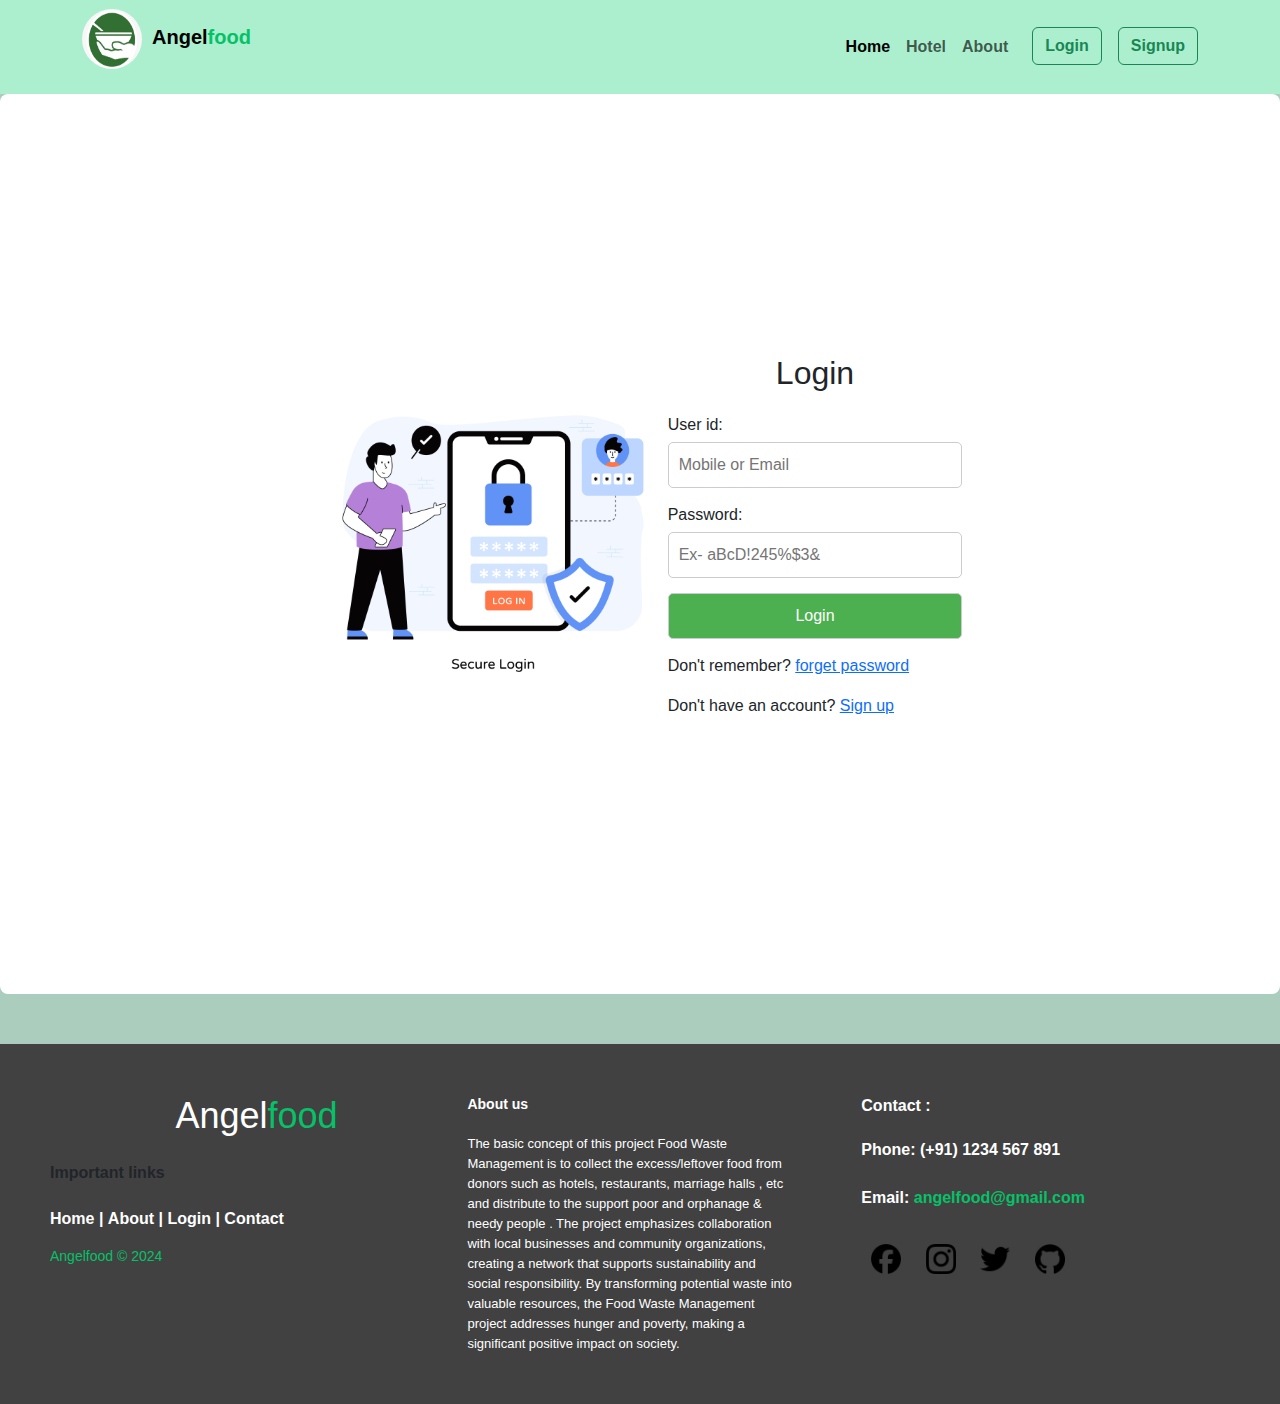
<file: login.html>
<!DOCTYPE html>
<html lang="en">
<head>
  <meta charset="UTF-8">
  <meta name="viewport" content="width=device-width, initial-scale=1">
  <title>AnglePlate - About</title>
  <link rel="stylesheet" href="style.css">
  <link rel="icon" type="image/x-icon" href="Images/logo1 edited.jpg">
  <link href="https://cdn.jsdelivr.net/npm/bootstrap@5.3.3/dist/css/bootstrap.min.css" rel="stylesheet" integrity="sha384-QWTKZyjpPEjISv5WaRU9OFeRpok6YctnYmDr5pNlyT2bRjXh0JMhjY6hW+ALEwIH" crossorigin="anonymous">
</head>
<body style="background-color: #abcdbd;">
   <!--   <div class="overlay"></div>    --> 
   <nav class="navbar navbar-expand-lg py-1 sticky-top" style="background-color: #abefcf;">
    <div class="container">
      <a class="navbar-brand" href="index.html">
        <img src="Images/logo1 edited.jpg" width="60" height="60" alt="Logo" style="border-radius: 50%;"><b>Angel<span style="color: #06C167;">food</span></b><p></p>
      </a>
      <button class="navbar-toggler" type="button" data-bs-toggle="collapse" data-bs-target="#navbarNavAltMarkup" aria-controls="navbarNavAltMarkup" aria-expanded="false" aria-label="Toggle navigation">
        <span class="navbar-toggler-icon"></span>
      </button>
      <div class="collapse navbar-collapse" id="navbarNavAltMarkup">
        <div class="navbar-nav ms-auto">
          <a class="nav-link active" aria-current="page" href="index.html"><b>Home</b></a>
          <a class="nav-link" href="hotel.html"><b>Hotel</b></a>
          <a class="nav-link" href="about.html"><b>About</b></a>
          <a href="login.html"><button class="btn btn-outline-success ms-3 set"><b>Login</b></button></a>
          <a href="Signup.html"><button class="btn btn-outline-success ms-3 set"><b>Signup</b></button></a>
        </div>
      </div>
    </div>
  </nav>

 
<div class="login-container">
  <div><img src="Images/securelogin.jpg" alt="login image" style="height: 350px;"></div>

    <form action="/login" method="post">
        <h2>Login</h2>
        <label for="username">User id:</label>
        <input type="text" id="username" name="username" placeholder="Mobile or Email" required >
        <label for="password">Password:</label>
        <input type="password" id="password" name="password" placeholder="Ex- aBcD!245%$3&" required>
        <input type="submit" value="Login">
        <p>Don't remember? <a href="#">forget password </a></p>
        <p>Don't have an account? <a href="Signup.html"> Sign up</a></p>
    </form>
</div>

<footer class="footer">
  <span class="footer-right col-md-4 col-sm-6">
    <h2> Angel<span>food</span></h2>
    <!-- <h2>Food donate</h2> -->
    <p><br>Important links</p>
    <p class="menu">
      <a href="#"> Home</a> |
      <a href="about.html"> About</a> |
      <a href="profile.php"> Login</a> |
      <a href="contact.html"> Contact</a>
    </p>
    <p class="name"> Angelfood &copy 2024</p>
  </span>
  <div class="footer-left col-md-4 col-sm-6">
    <p class="about">
      <span>About us</span>The basic concept of this project  Food Waste Management is to collect the excess/leftover 
      food from donors such as hotels, restaurants, marriage halls , etc and distribute to  the support poor and orphanage & needy people .
      The project emphasizes collaboration with local businesses and community organizations, creating a network that supports sustainability
      and social responsibility. By transforming potential waste into valuable resources,
      the Food Waste Management project addresses hunger and poverty, making a significant positive impact on society.
</p>
  
  </div>
  <div class="footer-center col-md-4 col-sm-6">
    <div>
      <p><span style="font-size: medium;"> Contact :</span> </p>
      
    </div>
    <div>
  
      <p>Phone: (+91) 1234 567 891 <br><br></p>
      
    </div>
    <div  >
      <p>Email: <a href="#" style="color: #06C167;">angelfood@gmail.com</a><br><br></p>
    </div>
    
    <div class="sociallist">
      <span class="social">
      <a href="#"><img src="Images/facebook.webp" alt="Facebook logo"></a>
      <a href="#"><img src="Images/instagram.png" alt="instagram logo"></a>
      <a href="#"><img src="Images/twitter.png" alt="Twitter logo"></a>
      <a href="#"><img src="Images/github-logo.png" alt="Github logo"></a>
      </span>
    </div>
  </div>
  
</footer>


<style>
    body {
      background-color: #abcdbd;
        background-repeat: no-repeat;
        background-size: cover;
        background-size: 100% 100%;
        font-family: Arial, sans-serif;
    }

    .login-container {
        background-color: #ffffff;
        border-radius: 8px;
        border-color: black;
        padding: 20px;
        display: flex;
        justify-content: center;
        align-items: center;
        height: 100vh;
        
    }

    h2 {
        text-align: center;
        margin-bottom: 20px;
    }

    label {
        display: block;
        margin-bottom: 5px;
    }

    input[type="text"],
    input[type="password"],
    input[type="submit"] {
        width: 100%;
        padding: 10px;
        margin-bottom: 15px;
        border: 1px solid #ccc;
        border-radius: 5px;
        box-sizing: border-box;
    }

    input[type="submit"] {
        background-color: #4CAF50;
        color: white;
        cursor: pointer;
    }

    input[type="submit"]:hover {
        background-color: #45a049;
    }
   

</style>
<script src="https://cdn.jsdelivr.net/npm/bootstrap@5.3.3/dist/js/bootstrap.bundle.min.js" integrity="sha384-YvpcrYf0tY3lHB60NNkmXc5s9fDVZLESaAA55NDzOxhy9GkcIdslK1eN7N6jIeHz" crossorigin="anonymous"></script>
</body>
</html>
</file>
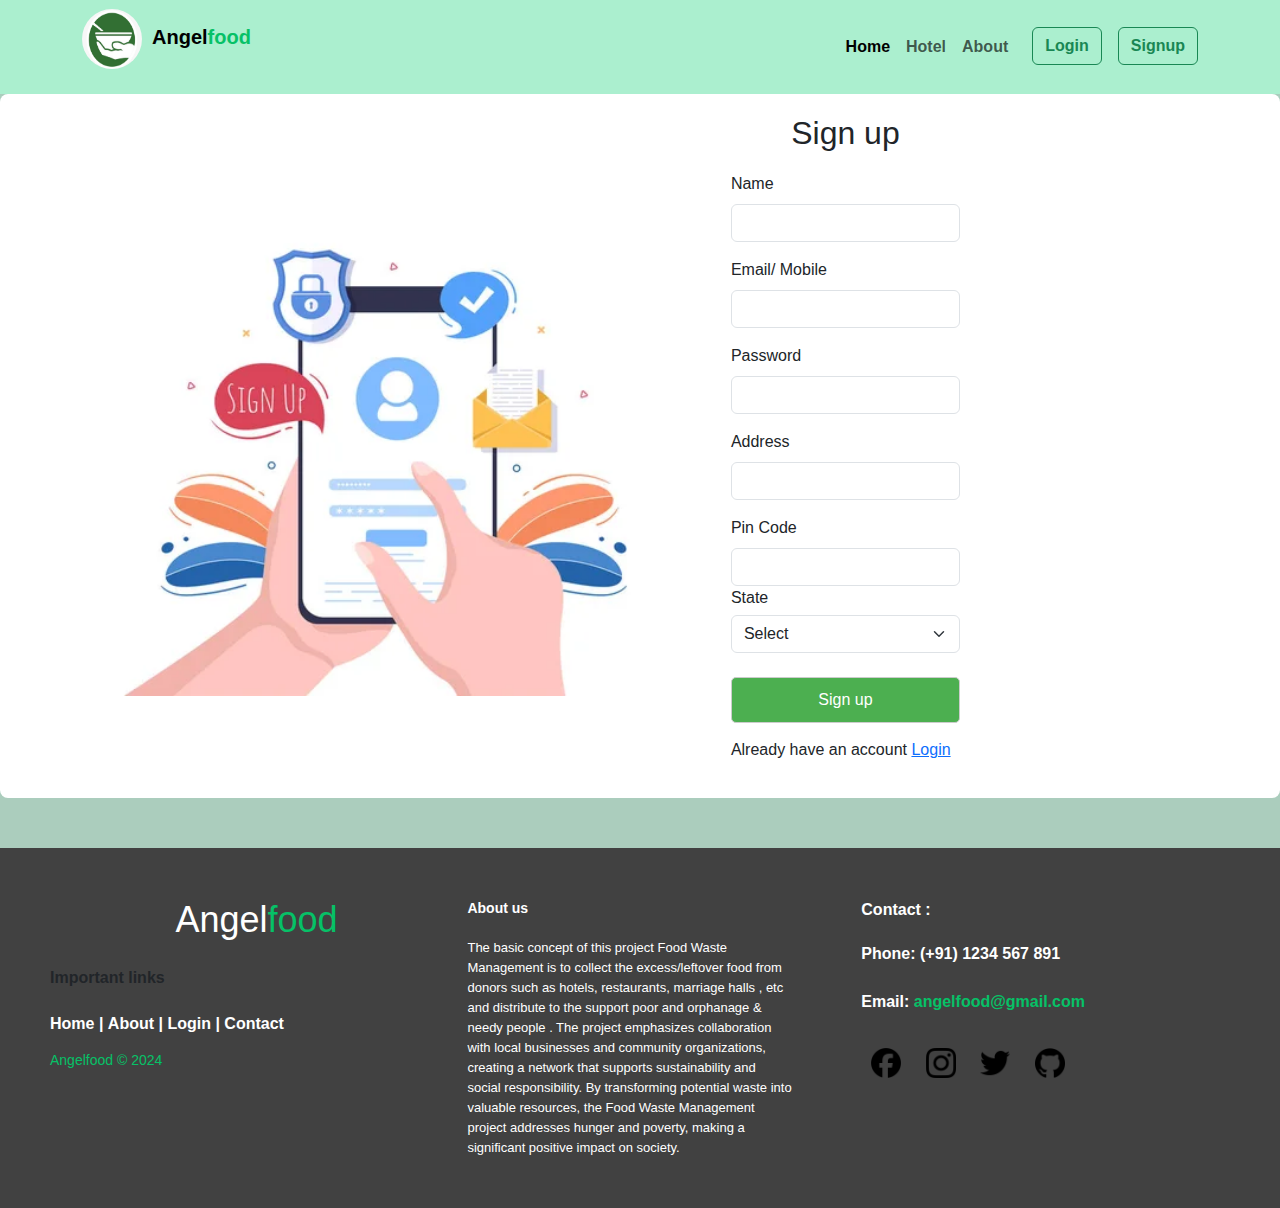
<file: Signup.html>
<!DOCTYPE html>
<html lang="en">
<head>
  <meta charset="UTF-8">
  <meta name="viewport" content="width=device-width, initial-scale=1">
  <title>AnglePlate - About</title>
  <link rel="stylesheet" href="style.css">
  <link rel="icon" type="image/x-icon" href="Images/logo1 edited.jpg">
  <link href="https://cdn.jsdelivr.net/npm/bootstrap@5.3.3/dist/css/bootstrap.min.css" rel="stylesheet" integrity="sha384-QWTKZyjpPEjISv5WaRU9OFeRpok6YctnYmDr5pNlyT2bRjXh0JMhjY6hW+ALEwIH" crossorigin="anonymous">
</head>
<body style="background-color: #abcdbd;">
   <!--   <div class="overlay"></div>    --> 
   <nav class="navbar navbar-expand-lg py-1 sticky-top" style="background-color: #abefcf;">
    <div class="container">
      <a class="navbar-brand" href="index.html">
        <img src="Images/logo1 edited.jpg" width="60" height="60" alt="Logo" style="border-radius: 50%;"><b>Angel<span style="color: #06C167;">food</span></b><p></p>
      </a>
      <button class="navbar-toggler" type="button" data-bs-toggle="collapse" data-bs-target="#navbarNavAltMarkup" aria-controls="navbarNavAltMarkup" aria-expanded="false" aria-label="Toggle navigation">
        <span class="navbar-toggler-icon"></span>
      </button>
      <div class="collapse navbar-collapse" id="navbarNavAltMarkup">
        <div class="navbar-nav ms-auto">
          <a class="nav-link active" aria-current="page" href="index.html"><b>Home</b></a>
          <a class="nav-link" href="hotel.html"><b>Hotel</b></a>
          <a class="nav-link" href="about.html"><b>About</b></a>
          <a href="login.html"><button class="btn btn-outline-success ms-3 set"><b>Login</b></button></a>
          <a href="Signup.html"><button class="btn btn-outline-success ms-3 set"><b>Signup</b></button></a>
        </div>
      </div>
    </div>
  </nav>

 
  <div class="login-container" style="height: fit-content;padding-right: 20rem;">
    <div><img src="Images/Signup.jpg" alt="login image" style="height: 500px;"></div>

    <form action="/login" method="post">
        <h2>Sign up</h2>
        <div class="mb-3"> <label for="exampleInputEmail1" class="form-label">Name</label>
                <input type="email" class="form-control" id="exampleInputEmail1" aria-describedby="Name">
            </div>
        <div class="mb-3"> <label for="exampleInputEmail1" class="form-label">Email/ Mobile</label>
                        <input type="email" class="form-control" id="exampleInputEmail1" aria-describedby="emailHelp">
        </div>
        <div class="mb-3"> <label for="exampleInputEmail1" class="form-label">Password</label>
            <input type="email" class="form-control" id="exampleInputEmail1" aria-describedby="password">
        </div>
        <div class="mb-3"> <label for="exampleInputEmail1" class="form-label">Address</label>
            <input type="email" class="form-control" id="exampleInputEmail1" aria-describedby="Address">
        </div>

        <span class="col-md-4"> <label for="exampleInputEmail1" class="form-label">Pin Code</label>
            <input type="email" class="form-control" id="exampleInputEmail1" aria-describedby="inputZip"></span>
            <span><label >State</label>
            <select id="inputState" class="form-select">
              <option selected>Select</option>
              <option>Andhra Pradesh</option>
              <option>Arunachal Pradesh</option>
              <option>Assam</option>
              <option>Bihar</option>
              <option>Chhattisgarh</option>
              <option>Goa</option>
              <option>Gujarat</option>
              <option>Haryana</option>
              <option>Himachal Pradesh</option>
              <option>Jharkhand</option>
              <option>Karnataka</option>
              <option>Kerala</option>
              <option>Madhya Pradesh</option>
              <option>Maharashtra</option>
              <option>Manipur</option>
              <option>Meghalaya</option>
              <option>Mizoram</option>
              <option>Nagaland</option>
              <option>Odisha</option>
              <option>Punjab</option>
              <option>Rajasthan</option>
              <option>Sikkim</option>
              <option>Tamil Nadu</option>
              <option>Telangana</option>
              <option>Tripura</option>
              <option>Uttar Pradesh</option>
              <option>Uttarakhand</option>
              <option>West Bengal</option>
              <option>Andaman and Nicobar</option>
              <option>Chandigarh</option>
              <option>Dadra and Nagar Haveli and Daman and Diu</option>
              <option>Delhi</option>
              <option>Jammu and Kashmir</option>
              <option>Ladakh</option>
              <option>Lakshadweep</option>
              <option>Puducherry</option>
          </select>
            </span>
     <div height="20px"><br></div>
        <a href="#"><input type="submit"  value="Sign up"></a>
        <p>Already have an account <a href="login.html">Login</a></p>
    </form>
</div>





<footer class="footer">
  <span class="footer-right col-md-4 col-sm-6">
    <h2> Angel<span>food</span></h2>
    <!-- <h2>Food donate</h2> -->
    <p><br>Important links</p>
    <p class="menu">
      <a href="#"> Home</a> |
      <a href="about.html"> About</a> |
      <a href="profile.php"> Login</a> |
      <a href="contact.html"> Contact</a>
    </p>
    <p class="name"> Angelfood &copy 2024</p>
  </span>
  <div class="footer-left col-md-4 col-sm-6">
    <p class="about">
      <span>About us</span>The basic concept of this project  Food Waste Management is to collect the excess/leftover 
      food from donors such as hotels, restaurants, marriage halls , etc and distribute to  the support poor and orphanage & needy people .
      The project emphasizes collaboration with local businesses and community organizations, creating a network that supports sustainability
      and social responsibility. By transforming potential waste into valuable resources,
      the Food Waste Management project addresses hunger and poverty, making a significant positive impact on society.
</p>
  
  </div>
  <div class="footer-center col-md-4 col-sm-6">
    <div>
      <p><span style="font-size: medium;"> Contact :</span> </p>
      
    </div>
    <div>
  
      <p>Phone: (+91) 1234 567 891 <br><br></p>
      
    </div>
    <div  >
      <p>Email: <a href="#" style="color: #06C167;">angelfood@gmail.com</a><br><br></p>
    </div>
    
    <div class="sociallist">
      <span class="social">
      <a href="#"><img src="Images/facebook.webp" alt="Facebook logo"></a>
      <a href="#"><img src="Images/instagram.png" alt="instagram logo"></a>
      <a href="#"><img src="Images/twitter.png" alt="Twitter logo"></a>
      <a href="#"><img src="Images/github-logo.png" alt="Github logo"></a>
      </span>
    </div>
  </div>
  
</footer>


<style>
    body {
      background-color: #abcdbd;
        background-repeat: no-repeat;
        background-size: cover;
        background-size: 100% 100%;
        font-family: Arial, sans-serif;
    }

    .login-container {
        background-color: #ffffff;
        border-radius: 8px;
        border-color: black;
        padding: 20px;
        display: flex;
        justify-content: center;
        align-items: center;
        height: 100vh;
        
    }

    h2 {
        text-align: center;
        margin-bottom: 20px;
    }

    label {
        display: block;
        margin-bottom: 5px;
    }

    input[type="text"],
    input[type="password"],
    input[type="submit"] {
        width: 100%;
        padding: 10px;
        margin-bottom: 15px;
        border: 1px solid #ccc;
        border-radius: 5px;
        box-sizing: border-box;
    }

    input[type="submit"] {
        background-color: #4CAF50;
        color: white;
        cursor: pointer;
    }

    input[type="submit"]:hover {
        background-color: #45a049;
    }
   

</style>
<script src="https://cdn.jsdelivr.net/npm/bootstrap@5.3.3/dist/js/bootstrap.bundle.min.js" integrity="sha384-YvpcrYf0tY3lHB60NNkmXc5s9fDVZLESaAA55NDzOxhy9GkcIdslK1eN7N6jIeHz" crossorigin="anonymous"></script>
</body>
</html>
</file>
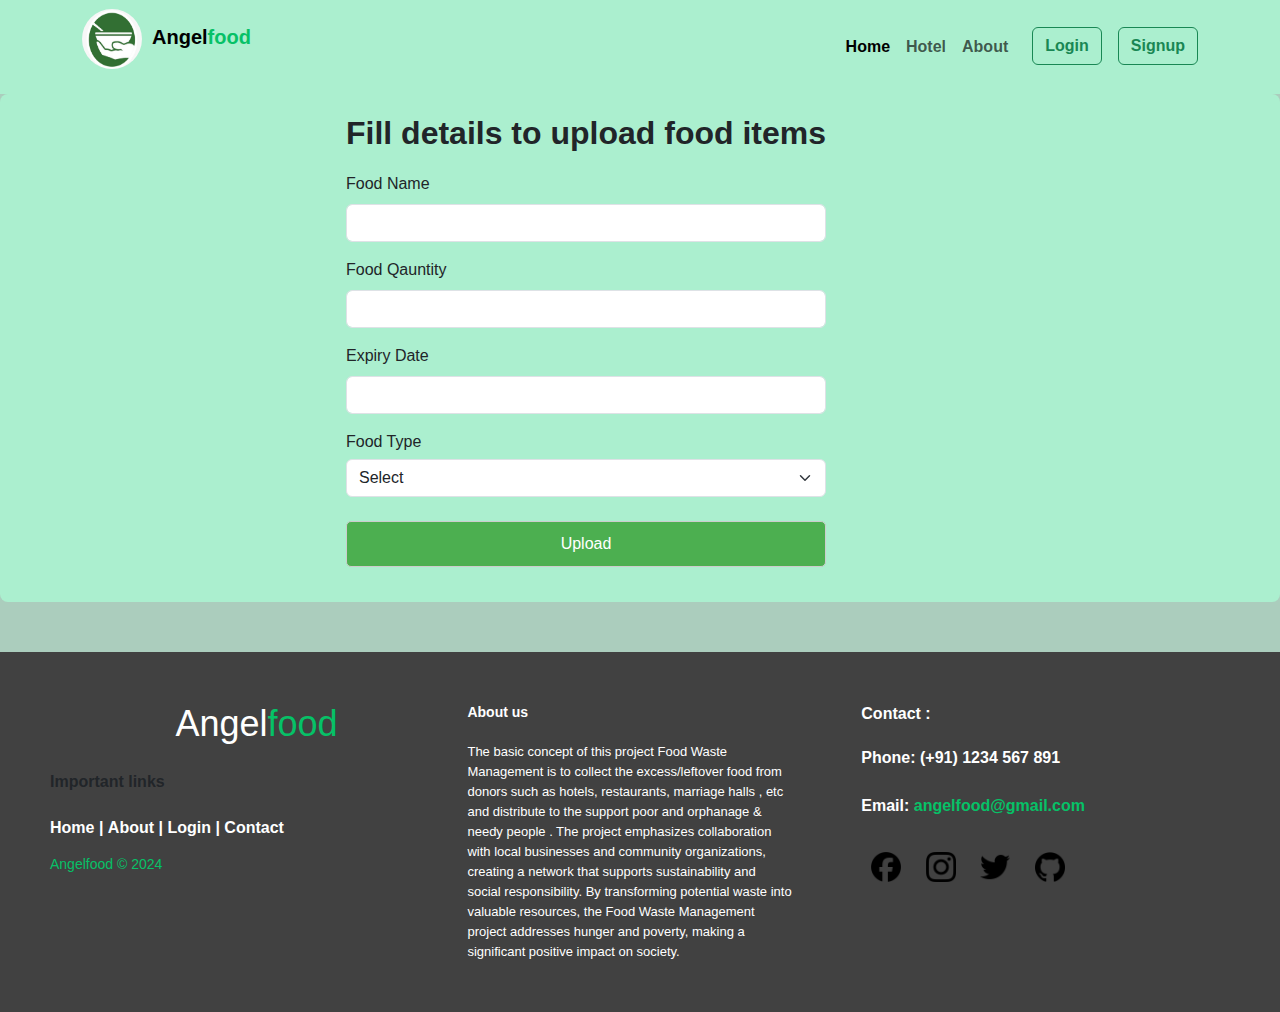
<file: uplodfood.html>
<!DOCTYPE html>
<html lang="en">
<head>
  <meta charset="UTF-8">
  <meta name="viewport" content="width=device-width, initial-scale=1">
  <title>AnglePlate - About</title>
  <link rel="stylesheet" href="style.css">
  <link rel="icon" type="image/x-icon" href="Images/logo1 edited.jpg">
  <link href="https://cdn.jsdelivr.net/npm/bootstrap@5.3.3/dist/css/bootstrap.min.css" rel="stylesheet" integrity="sha384-QWTKZyjpPEjISv5WaRU9OFeRpok6YctnYmDr5pNlyT2bRjXh0JMhjY6hW+ALEwIH" crossorigin="anonymous">
</head>
<body style="background-color: #abcdbd;">
   <!--   <div class="overlay"></div>    --> 
   <nav class="navbar navbar-expand-lg py-1 sticky-top" style="background-color: #abefcf;">
    <div class="container">
      <a class="navbar-brand" href="index.html">
        <img src="Images/logo1 edited.jpg" width="60" height="60" alt="Logo" style="border-radius: 50%;"><b>Angel<span style="color: #06C167;">food</span></b><p></p>
      </a>
      <button class="navbar-toggler" type="button" data-bs-toggle="collapse" data-bs-target="#navbarNavAltMarkup" aria-controls="navbarNavAltMarkup" aria-expanded="false" aria-label="Toggle navigation">
        <span class="navbar-toggler-icon"></span>
      </button>
      <div class="collapse navbar-collapse" id="navbarNavAltMarkup">
        <div class="navbar-nav ms-auto">
          <a class="nav-link active" aria-current="page" href="index.html"><b>Home</b></a>
          <a class="nav-link" href="hotel.html"><b>Hotel</b></a>
          <a class="nav-link" href="about.html"><b>About</b></a>
          <a href="login.html"><button class="btn btn-outline-success ms-3 set"><b>Login</b></button></a>
          <a href="Signup.html"><button class="btn btn-outline-success ms-3 set"><b>Signup</b></button></a>
        </div>
      </div>
    </div>
  </nav>

 
  <div class="login-container" style="height: fit-content;padding-right: 8rem; background-color: #abefcf;">

    <form action="/login" method="post">
        <h2><b>Fill details to upload food items</b></h2>
        <div class="mb-3"> <label for="exampleInputEmail1" class="form-label">Food Name</label>
                <input type="email" class="form-control" id="exampleInputEmail1" aria-describedby="Name">
            </div>
        <div class="mb-3"> <label for="exampleInputEmail1" class="form-label">Food Qauntity</label>
                        <input type="number" class="form-control" id="exampleInputEmail1" aria-describedby="emailHelp">
        </div>
        <div class="mb-3"> <label for="exampleInputEmail1" class="form-label">Expiry Date</label>
            <input type="datetime" class="form-control" id="exampleInputEmail1" aria-describedby="emailHelp">
        </div>   
        

            <span><label >Food Type</label>
            <select id="inputState" class="form-select">
              <option selected>Select</option>
              <option>Veg</option>
              <option>Nonveg</option>
          </select>

            </span>
     <div height="20px"><br></div>
        <a href="#"><input type="submit"  value="Upload"></a>
    </form>
</div>

<footer class="footer">
  <span class="footer-right col-md-4 col-sm-6">
    <h2> Angel<span>food</span></h2>
    <!-- <h2>Food donate</h2> -->
    <p><br>Important links</p>
    <p class="menu">
      <a href="#"> Home</a> |
      <a href="about.html"> About</a> |
      <a href="profile.php"> Login</a> |
      <a href="contact.html"> Contact</a>
    </p>
    <p class="name"> Angelfood &copy 2024</p>
  </span>
  <div class="footer-left col-md-4 col-sm-6">
    <p class="about">
      <span>About us</span>The basic concept of this project  Food Waste Management is to collect the excess/leftover 
      food from donors such as hotels, restaurants, marriage halls , etc and distribute to  the support poor and orphanage & needy people .
      The project emphasizes collaboration with local businesses and community organizations, creating a network that supports sustainability
      and social responsibility. By transforming potential waste into valuable resources,
      the Food Waste Management project addresses hunger and poverty, making a significant positive impact on society.
</p>
  
  </div>
  <div class="footer-center col-md-4 col-sm-6">
    <div>
      <p><span style="font-size: medium;"> Contact :</span> </p>
      
    </div>
    <div>
  
      <p>Phone: (+91) 1234 567 891 <br><br></p>
      
    </div>
    <div  >
      <p>Email: <a href="#" style="color: #06C167;">angelfood@gmail.com</a><br><br></p>
    </div>
    
    <div class="sociallist">
      <span class="social">
      <a href="#"><img src="Images/facebook.webp" alt="Facebook logo"></a>
      <a href="#"><img src="Images/instagram.png" alt="instagram logo"></a>
      <a href="#"><img src="Images/twitter.png" alt="Twitter logo"></a>
      <a href="#"><img src="Images/github-logo.png" alt="Github logo"></a>
      </span>
    </div>
  </div>
  
</footer>


<style>
    body {
      background-color: #abcdbd;
        background-repeat: no-repeat;
        background-size: cover;
        background-size: 100% 100%;
        font-family: Arial, sans-serif;
    }

    .login-container {
        background-color: #ffffff;
        border-radius: 8px;
        border-color: black;
        padding: 20px;
        display: flex;
        justify-content: center;
        align-items: center;
        height: 100vh;
        
    }

    h2 {
        text-align: center;
        margin-bottom: 20px;
    }

    label {
        display: block;
        margin-bottom: 5px;
    }

    input[type="text"],
    input[type="password"],
    input[type="submit"] {
        width: 100%;
        padding: 10px;
        margin-bottom: 15px;
        border: 1px solid #ccc;
        border-radius: 5px;
        box-sizing: border-box;
    }

    input[type="submit"] {
        background-color: #4CAF50;
        color: white;
        cursor: pointer;
    }

    input[type="submit"]:hover {
        background-color: #45a049;
    }
   

</style>
<script src="https://cdn.jsdelivr.net/npm/bootstrap@5.3.3/dist/js/bootstrap.bundle.min.js" integrity="sha384-YvpcrYf0tY3lHB60NNkmXc5s9fDVZLESaAA55NDzOxhy9GkcIdslK1eN7N6jIeHz" crossorigin="anonymous"></script>
</body>
</html>
</file>
<file: style.css>
/* style.css */

/* Global styles */
body {
    
    background-color: #c1f6dd;
    font-family: "Poetsen One", sans-serif;
    font-weight: 400;
    font-style: normal;

  }
  
  .navbar-brand img {
    margin-right: 10px; /* Adjust as needed */
  }
  
.poppins-regular {
  font-family: "Poppins", sans-serif;
  font-weight: 400;
  font-style: normal;
}

  
/* Navbar styles */

/* Adjust the fourth value (0.8) for the desired opacity */
  .navbar {
    background-color: rgba(255, 255, 255, 0.2); 
    
  }

  /* Additional styles specific to each page can be added here */
  .hotel-card {
    transition: transform 0.4s ease, box-shadow 0.4s ease;
  }
  
  .hotel-card:hover {
    transform: translateY(-15px);
    box-shadow: 0 4px 8px #6fe2031a;
    background-color: #3be60b65;
  }



  .hotel-card:hover .card-title,
.hotel-card:hover .card-text {
  font-weight: bold;
}


  /* style.css 


/*  background blur not looking good    
  body {
    background-image: url('PLATE\ BACKGROUND.jpg'); /* Replace 'your-background-image.jpg' with the path to your image
    background-size: cover;
    background-position: center;
    background-repeat: no-repeat;
    position: relative;
  }

  .overlay {
    position: absolute;
    top: 0;
    left: 0;
    width: 100%;
    height: 100%;
    background: linear-gradient(rgba(255, 255, 255, 0.3), rgba(255, 255, 255, 0.3)); /* Adjust the rgba values and opacity as needed 
  }*/


 
  






  /* style.css */

/* About section text transition */


.carousel-circle {
    width: 300px; /* Adjust the width and height as needed */
    height: 300px;
    border-radius: 20px; /* Adds border-radius to create rounded corners */
    overflow: hidden; /* Hides the parts of the carousel outside the circle */
    margin: 0 auto; /* Centers the carousel horizontally */
    position: relative; /* Ensure proper stacking context for carousel controls */
  }
  
  .carousel-circle .carousel-inner {
    width: 100%; /* Ensures the carousel items fill the circular container */
    height: 100%; /* Ensures the carousel items fill the circular container */
  }
  
  *{
    margin:0px;
    padding:0px;
    box-sizing: border-box;
    font-family: sans-serif;
  }

  .card-container{
    display: flex;
    justify-content:center;
    flex-wrap: wrap;
    margin-top:20px;
    margin-bottom:20px;
    margin-left: 25px;
    margin-right: 25px;
    object-fit: fill;

  }

  .card{

    width: 325px;
    background-color:#abefcf;
    border-radius: 8px;
    overflow: hidden;
    box-shadow: 0px 2px 4px rgba(0,0,0,0.2);
    margin: 8px;
    display: flex;
    flex-direction: row;
  }

 .card img{
  width: 100%;
  height: auto;
 }

 .card-containt{
  padding:2px;
   object-fit: fill;
 }
 .card-containt h3{
  font-size: 28px;
  margin-bottom: 8px;

 }

 .card-containt p{
  color:#000000;
  font-size: 15px;
  line-height: 1.3;

 }

 .card-containt .btn{
  display: inline-block;
  padding: 8px 16px;
  background-color: #333;
  text-decoration: none;
  border-radius: 4px;
  margin-top: 16px;
  color: #abefcf;
 }

.fooddata{
  background-color:white;
  padding-left: 60px;

}
.fooddata p,h4{
  color: black;
  
}

.button{
 padding-left: 74rem;
 padding-bottom: 15px;
}

.c-item{
 height: 480px;

}
.c-img{
  height: 100%;
  object-fit:fill;
  filter: brightness(0.6);
  
}

.container .row .col-sm .card-container .card{
  background-color:rgb(250, 250, 250) ;
}

.navbar{
  background-color:#abefcf ;
}


/* footer */
.footer {
  background-color:#414141;
  width: 100%;
  text-align: left;
  
  font-weight: bold;
  font-size: 16px;
  padding: 50px;
  margin-top: 50px;
}

.footer .footer-left,
.footer .footer-center,
.footer .footer-right {
  display: inline-block;
  vertical-align: top;
}


/* footer left*/

.footer .footer-left {
  width: 33%;
  padding-right: 15px;
}

.footer .about {
  line-height: 20px;
  color: #ffffff;
  font-size: 13px;
  font-weight: normal;
  margin: 0;
}

.footer .about span {
  display: block;
  color: #ffffff;
  font-size: 14px;
  font-weight: bold;
  margin-bottom: 20px;
}


/* footer center*/

.footer .footer-center {
  width: 30%;

}






.footer .footer-center p {
  display: inline-block;
  color: #ffffff;
  vertical-align: middle;
  margin: 0;
}

.footer .footer-center p span {
  display: block;
  color: #ffffff;
  font-size: 14px;
  font-weight: bold;
  margin-bottom: 20px;
}

.footer .footer-center p a {
  color: #06C167;
  text-decoration: none;
}


/* footer right*/

.footer .footer-right {
  width: 35%;
}

.footer h2 {
  color: #ffffff;
  font-size: 36px;
  font-weight: normal;
  margin: 0;
}

.footer h2 span {
  color: #06C167;
}

.footer .menu {
  color: #ffffff;
  margin: 20px 0 12px;
  padding: 0;
}

.footer .menu a {
  display: inline-block;
  line-height: 1.8;
  text-decoration: none;
  color: inherit;
}

.footer .menu a:hover {
  color: #06C167;
}

.footer .name {
  color: #06C167;
  font-size: 14px;
  font-weight: normal;
  margin: 0;

}
.footer .sociallist .social a img{
  height: 50px;
  width: 50px;
  border-image: fill;
  padding: 10px;
}

#email{
  padding: 8px;
}

.about{
  padding-left: 0%;
  padding-right: 50px;
}
</file>
